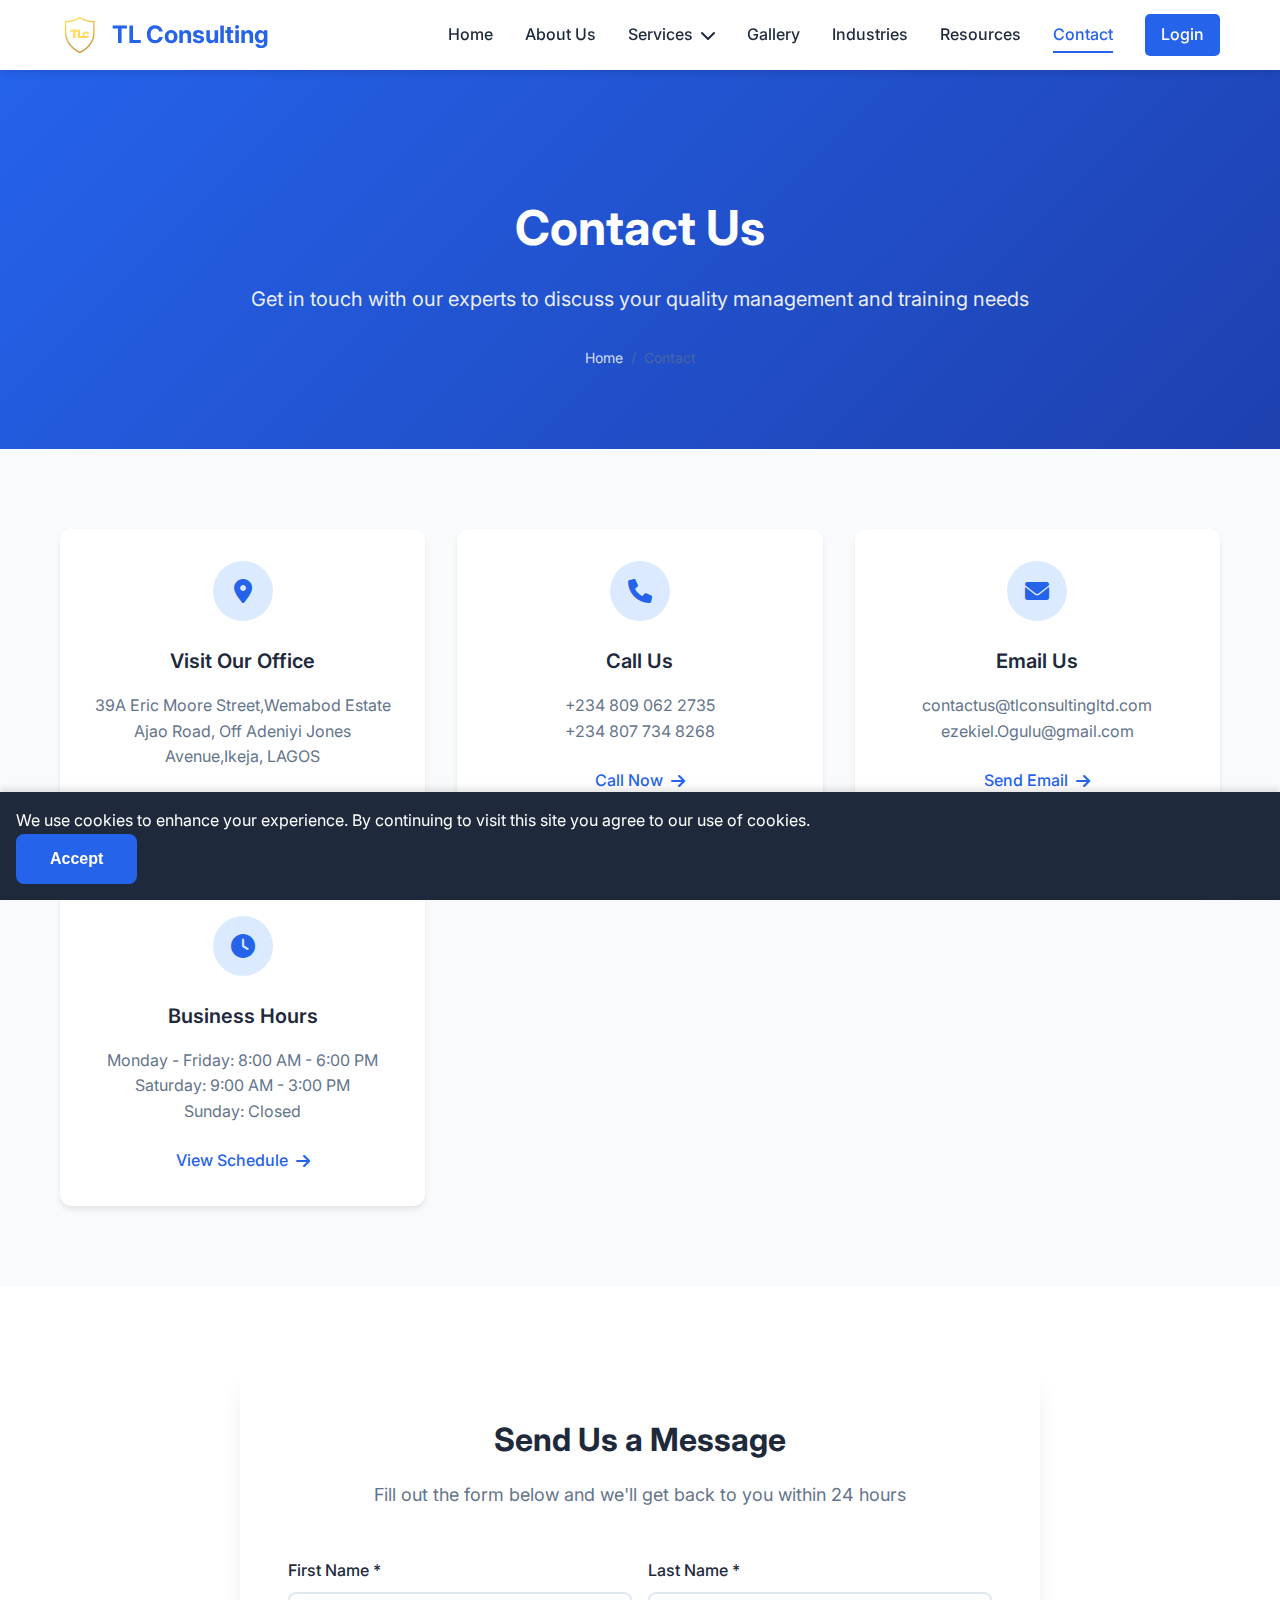
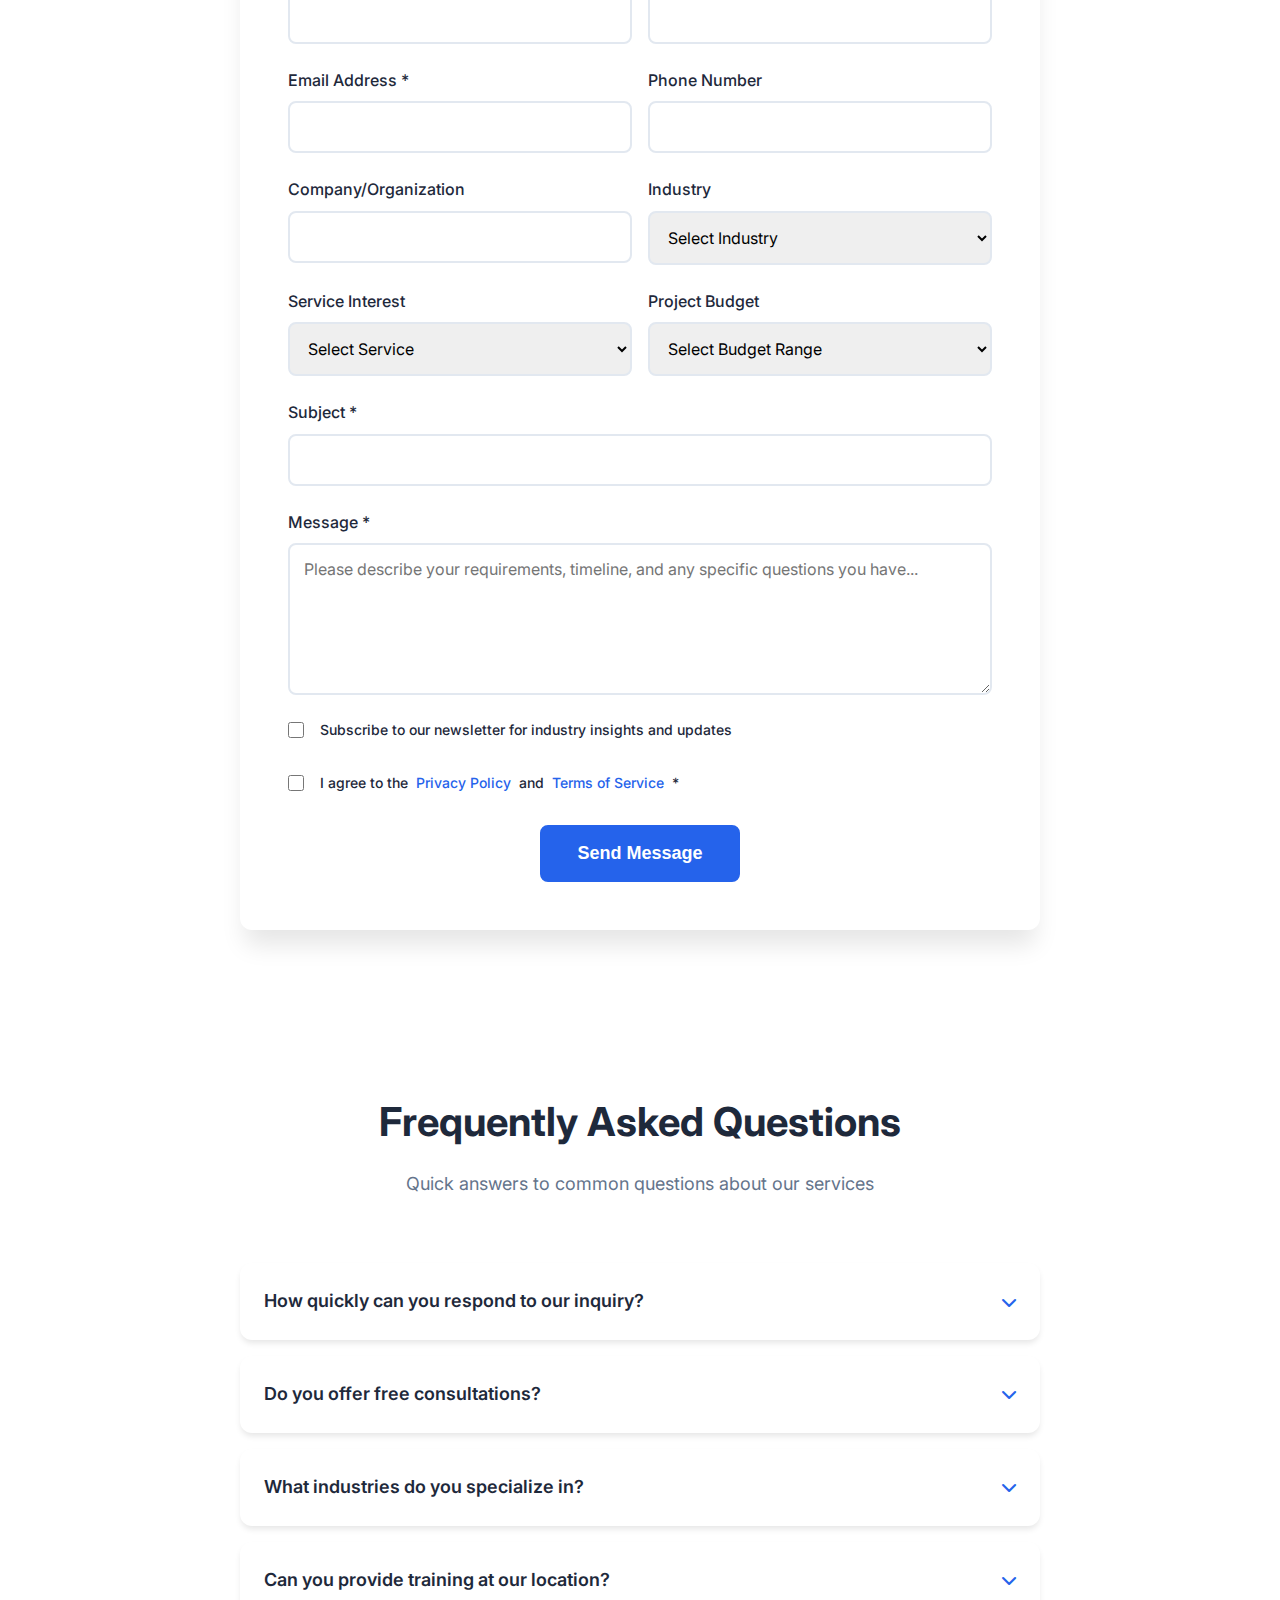
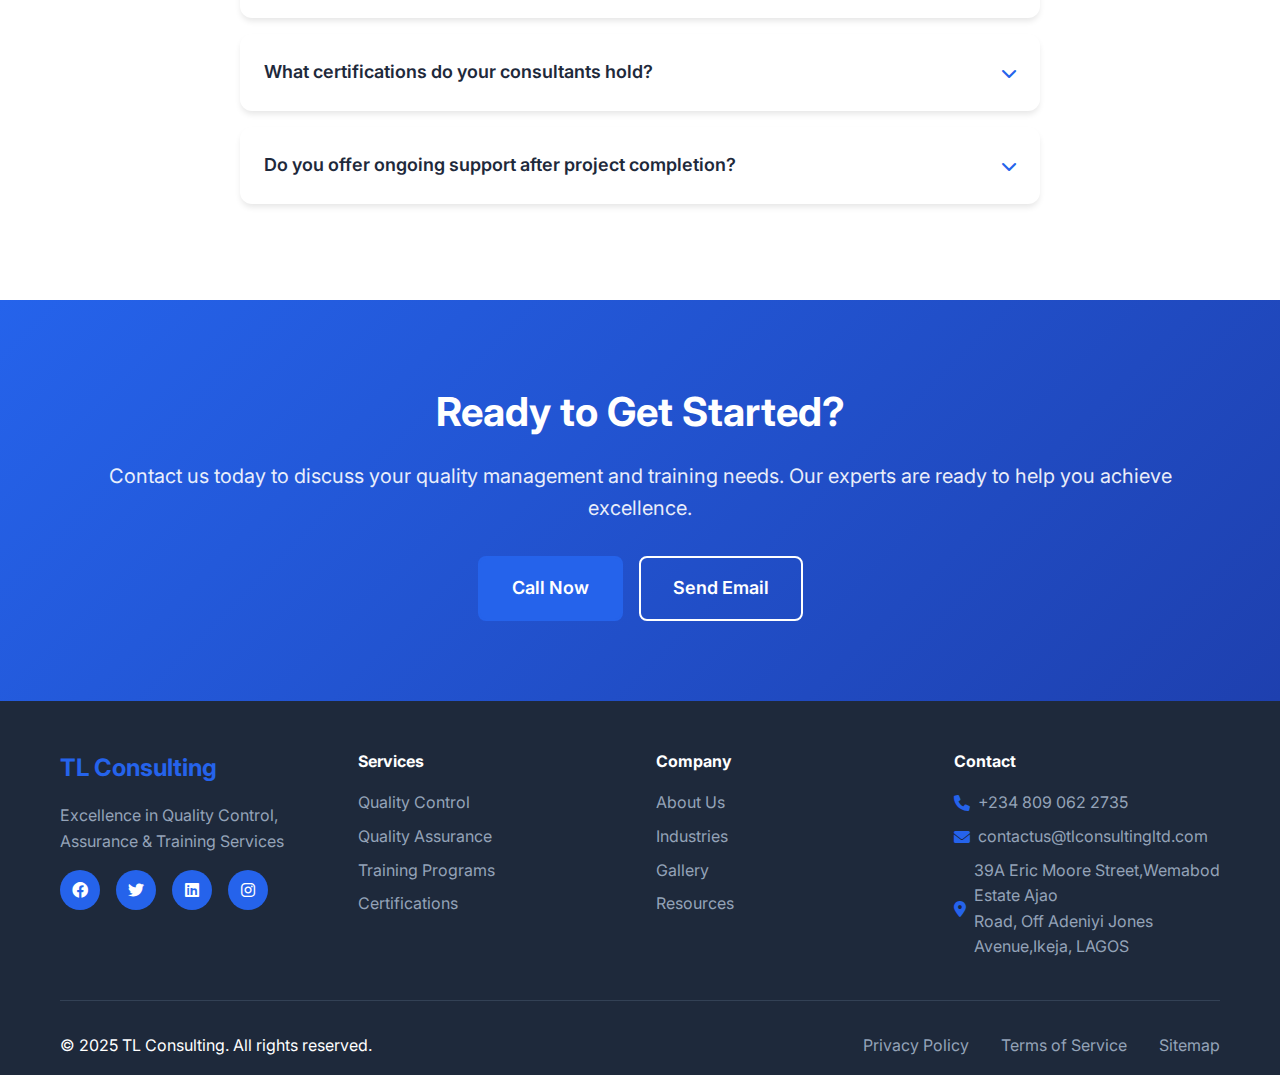
<file: contact.html>
<!DOCTYPE html>
<html lang="en">
<head>
    <meta charset="UTF-8">
    <meta name="viewport" content="width=device-width, initial-scale=1.0">
    <title>Contact Us - TL Consulting</title>
    <link rel="icon" type="image/svg+xml" href="images/TLC.png">
    <link rel="alternate icon" href="favicon.ico">
    <link rel="stylesheet" href="styles.css">
    <link href="https://cdnjs.cloudflare.com/ajax/libs/font-awesome/6.0.0/css/all.min.css" rel="stylesheet">
    <link href="https://fonts.googleapis.com/css2?family=Inter:wght@300;400;500;600;700&display=swap" rel="stylesheet">
</head>
<body>
    <!-- Navigation -->
    <nav class="navbar">
        <div class="nav-container">
            <div class="nav-logo">
                <img src="images/TLC.png" alt="TL Consulting" class="logo-img">
                <h2>TL Consulting</h2>
            </div>
            <ul class="nav-menu">
                <li class="nav-item">
                    <a href="index.html" class="nav-link">Home</a>
                </li>
                <li class="nav-item">
                    <a href="about.html" class="nav-link">About Us</a>
                </li>
                <li class="nav-item dropdown">
                    <a href="#" class="nav-link">Services <i class="fas fa-chevron-down"></i></a>
                    <ul class="dropdown-menu">
                        <li><a href="services-qa.html">Quality Control & Assurance</a></li>
                        <li><a href="services-training.html">Training & Education</a></li>
                    </ul>
                </li>
                <li class="nav-item">
                    <a href="gallery.html" class="nav-link">Gallery</a>
                </li>
                <li class="nav-item">
                    <a href="industries.html" class="nav-link">Industries</a>
                </li>
                <li class="nav-item">
                    <a href="resources.html" class="nav-link">Resources</a></li>
                <li class="nav-item">
                    <a href="contact.html" class="nav-link active">Contact</a>
                </li>
                <li class="nav-item">
                    <a href="login.php" class="nav-link login-btn">Login</a>
                </li>
            </ul>
            <div class="hamburger">
                <span class="bar"></span>
                <span class="bar"></span>
                <span class="bar"></span>
            </div>
        </div>
    </nav>

    <!-- Hero Section -->
    <section class="page-hero">
        <div class="container">
            <div class="page-hero-content">
                <h1>Contact Us</h1>
                <p>Get in touch with our experts to discuss your quality management and training needs</p>
                <nav class="breadcrumb">
                    <a href="index.html">Home</a>
                    <span>/</span>
                    <span>Contact</span>
                </nav>
            </div>
        </div>
    </section>

    <!-- Contact Information -->
    <section class="contact-info-section">
        <div class="container">
            <div class="contact-grid">
                <div class="contact-card">
                    <div class="contact-icon">
                        <i class="fas fa-map-marker-alt"></i>
                    </div>
                    <h3>Visit Our Office</h3>
                    <p>39A Eric Moore Street,Wemabod Estate <br> Ajao Road, Off Adeniyi Jones<br> Avenue,Ikeja, LAGOS</p>
                    <a href="#" class="contact-link">Get Directions <i class="fas fa-arrow-right"></i></a>
                </div>
                <div class="contact-card">
                    <div class="contact-icon">
                        <i class="fas fa-phone"></i>
                    </div>
                    <h3>Call Us</h3>
                    <p>+234 809 062 2735<br>+234 807 734 8268</p>
                    <a href="tel:+15551234567" class="contact-link">Call Now <i class="fas fa-arrow-right"></i></a>
                </div>
                <div class="contact-card">
                    <div class="contact-icon">
                        <i class="fas fa-envelope"></i>
                    </div>
                    <h3>Email Us</h3>
                    <p>contactus@tlconsultingltd.com<br>ezekiel.Ogulu@gmail.com</p>
                    <a href="mailto:contactus@tlconsultingltd.com" class="contact-link">Send Email <i class="fas fa-arrow-right"></i></a>
                </div>
                <div class="contact-card">
                    <div class="contact-icon">
                        <i class="fas fa-clock"></i>
                    </div>
                    <h3>Business Hours</h3>
                    <p>Monday - Friday: 8:00 AM - 6:00 PM<br>Saturday: 9:00 AM - 3:00 PM<br>Sunday: Closed</p>
                    <a href="#" class="contact-link">View Schedule <i class="fas fa-arrow-right"></i></a>
                </div>
            </div>
        </div>
    </section>

    <!-- Contact Form Section -->
    <section class="contact-form-section">
        <div class="container">
            <div class="form-container">
                <div class="form-header">
                    <h2>Send Us a Message</h2>
                    <p>Fill out the form below and we'll get back to you within 24 hours</p>
                </div>
                <form class="contact-form" id="contactForm">
                    <div class="form-row">
                        <div class="form-group">
                            <label for="firstName">First Name *</label>
                            <input type="text" id="firstName" name="firstName" required>
                        </div>
                        <div class="form-group">
                            <label for="lastName">Last Name *</label>
                            <input type="text" id="lastName" name="lastName" required>
                        </div>
                    </div>
                    <div class="form-row">
                        <div class="form-group">
                            <label for="email">Email Address *</label>
                            <input type="email" id="email" name="email" required>
                        </div>
                        <div class="form-group">
                            <label for="phone">Phone Number</label>
                            <input type="tel" id="phone" name="phone">
                        </div>
                    </div>
                    <div class="form-row">
                        <div class="form-group">
                            <label for="company">Company/Organization</label>
                            <input type="text" id="company" name="company">
                        </div>
                        <div class="form-group">
                            <label for="industry">Industry</label>
                            <select id="industry" name="industry">
                                <option value="">Select Industry</option>
                                <option value="manufacturing">Manufacturing</option>
                                <option value="healthcare">Healthcare</option>
                                <option value="food-beverage">Food & Beverage</option>
                                <option value="automotive">Automotive</option>
                                <option value="aerospace">Aerospace</option>
                                <option value="pharmaceuticals">Pharmaceuticals</option>
                                <option value="other">Other</option>
                            </select>
                        </div>
                    </div>
                    <div class="form-row">
                        <div class="form-group">
                            <label for="serviceType">Service Interest</label>
                            <select id="serviceType" name="serviceType">
                                <option value="">Select Service</option>
                                <option value="quality-audits">Quality Audits & Inspections</option>
                                <option value="quality-systems">Quality Management Systems</option>
                                <option value="certification">Certification Support</option>
                                <option value="process-improvement">Process Improvement</option>
                                <option value="risk-management">Risk Management</option>
                                <option value="training">Training & Education</option>
                                <option value="consulting">General Consulting</option>
                                <option value="other">Other</option>
                            </select>
                        </div>
                        <div class="form-group">
                            <label for="budget">Project Budget</label>
                            <select id="budget" name="budget">
                                <option value="">Select Budget Range</option>
                                <option value="under-10k">Under $10,000</option>
                                <option value="10k-25k">$10,000 - $25,000</option>
                                <option value="25k-50k">$25,000 - $50,000</option>
                                <option value="50k-100k">$50,000 - $100,000</option>
                                <option value="over-100k">Over $100,000</option>
                            </select>
                        </div>
                    </div>
                    <div class="form-group">
                        <label for="subject">Subject *</label>
                        <input type="text" id="subject" name="subject" required>
                    </div>
                    <div class="form-group">
                        <label for="message">Message *</label>
                        <textarea id="message" name="message" rows="6" required placeholder="Please describe your requirements, timeline, and any specific questions you have..."></textarea>
                    </div>
                    <div class="form-group checkbox-group">
                        <label class="checkbox-label">
                            <input type="checkbox" id="newsletter" name="newsletter">
                            <span class="checkmark"></span>
                            Subscribe to our newsletter for industry insights and updates
                        </label>
                    </div>
                    <div class="form-group checkbox-group">
                        <label class="checkbox-label">
                            <input type="checkbox" id="privacy" name="privacy" required>
                            <span class="checkmark"></span>
                            I agree to the <a href="#" target="_blank">Privacy Policy</a> and <a href="#" target="_blank">Terms of Service</a> *
                        </label>
                    </div>
                    <button type="submit" class="btn btn-primary btn-large">Send Message</button>
                </form>
            </div>
        </div>
    </section>

    <!-- Office Locations -->
    <!-- <section class="office-locations">
        <div class="container">
            <div class="section-header">
                <h2>Our Office Locations</h2>
                <p>Visit us at one of our conveniently located offices</p>
            </div>
            <div class="locations-grid">
                <div class="location-card">
                    <div class="location-image">
                        <img src="https://via.placeholder.com/400x250/2563eb/ffffff?text=Headquarters" alt="Headquarters Office">
                    </div>
                    <div class="location-info">
                        <h3>Headquarters</h3>
                        <div class="location-details">
                            <p><i class="fas fa-map-marker-alt"></i> 39A Eric Moore Street,Wemabod Estate <br> Ajao Road, Off Adeniyi Jones<br> Avenue,Ikeja, LAGOS</p>
                            <p><i class="fas fa-phone"></i> +234 809 062 2735</p>
                            <p><i class="fas fa-envelope"></i> contactus@tlconsultingltd.com</p>
                        </div>
                        <div class="location-hours">
                            <h4>Business Hours</h4>
                            <p>Monday - Friday: 8:00 AM - 6:00 PM<br>Saturday: 9:00 AM - 3:00 PM</p>
                        </div>
                    </div>
                </div>
                <div class="location-card">
                    <div class="location-image">
                        <img src="https://via.placeholder.com/400x250/2563eb/ffffff?text=Branch+Office" alt="Branch Office">
                    </div>
                    <div class="location-info">
                        <h3>Branch Office</h3>
                        <div class="location-details">
                            <p><i class="fas fa-map-marker-alt"></i> 456 Corporate Plaza, Floor 3<br>Metro City, State 67890</p>
                            <p><i class="fas fa-phone"></i> +1 (555) 987-6543</p>
                            <p><i class="fas fa-envelope"></i> branch@tlc-consult.com</p>
                        </div>
                        <div class="location-hours">
                            <h4>Business Hours</h4>
                            <p>Monday - Friday: 9:00 AM - 5:00 PM<br>Saturday: By Appointment</p>
                        </div>
                    </div>
                </div>
            </div>
        </div>
    </section> -->

    <!-- FAQ Section -->
    <section class="faq-section">
        <div class="container">
            <div class="section-header">
                <h2>Frequently Asked Questions</h2>
                <p>Quick answers to common questions about our services</p>
            </div>
            <div class="faq-grid">
                <div class="faq-item">
                    <div class="faq-question">
                        <h3>How quickly can you respond to our inquiry?</h3>
                        <i class="fas fa-chevron-down"></i>
                    </div>
                    <div class="faq-answer">
                        <p>We typically respond to all inquiries within 24 hours during business days. For urgent matters, please call our office directly.</p>
                    </div>
                </div>
                <div class="faq-item">
                    <div class="faq-question">
                        <h3>Do you offer free consultations?</h3>
                        <i class="fas fa-chevron-down"></i>
                    </div>
                    <div class="faq-answer">
                        <p>Yes, we offer free initial consultations to discuss your needs and provide preliminary recommendations. Contact us to schedule your consultation.</p>
                    </div>
                </div>
                <div class="faq-item">
                    <div class="faq-question">
                        <h3>What industries do you specialize in?</h3>
                        <i class="fas fa-chevron-down"></i>
                    </div>
                    <div class="faq-answer">
                        <p>We serve a wide range of industries including manufacturing, healthcare, food & beverage, automotive, aerospace, and pharmaceuticals.</p>
                    </div>
                </div>
                <div class="faq-item">
                    <div class="faq-question">
                        <h3>Can you provide training at our location?</h3>
                        <i class="fas fa-chevron-down"></i>
                    </div>
                    <div class="faq-answer">
                        <p>Absolutely! We offer on-site training programs customized to your organization's specific needs and requirements.</p>
                    </div>
                </div>
                <div class="faq-item">
                    <div class="faq-question">
                        <h3>What certifications do your consultants hold?</h3>
                        <i class="fas fa-chevron-down"></i>
                    </div>
                    <div class="faq-answer">
                        <p>Our consultants hold various certifications including ISO Lead Auditor, Six Sigma Black Belt, and industry-specific qualifications.</p>
                    </div>
                </div>
                <div class="faq-item">
                    <div class="faq-question">
                        <h3>Do you offer ongoing support after project completion?</h3>
                        <i class="fas fa-chevron-down"></i>
                    </div>
                    <div class="faq-answer">
                        <p>Yes, we provide ongoing support and maintenance services to ensure the continued success of implemented solutions.</p>
                    </div>
                </div>
            </div>
        </div>
    </section>

    <!-- CTA Section -->
    <section class="cta-section">
        <div class="container">
            <div class="cta-content">
                <h2>Ready to Get Started?</h2>
                <p>Contact us today to discuss your quality management and training needs. Our experts are ready to help you achieve excellence.</p>
                <div class="cta-buttons">
                    <a href="tel:+15551234567" class="btn btn-primary">Call Now</a>
                    <a href="mailto:contactus@tlconsultingltd.com" class="btn btn-outline">Send Email</a>
                </div>
            </div>
        </div>
    </section>

    <!-- Footer -->
    <footer class="footer">
        <div class="container">
            <div class="footer-content">
                <div class="footer-section">
                    <h3>TL Consulting</h3>
                    <p>Excellence in Quality Control, Assurance & Training Services</p>
                    <div class="social-links">
                        <a href="#"><i class="fab fa-facebook"></i></a>
                        <a href="#"><i class="fab fa-twitter"></i></a>
                        <a href="#"><i class="fab fa-linkedin"></i></a>
                        <a href="#"><i class="fab fa-instagram"></i></a>
                    </div>
                </div>
                <div class="footer-section">
                    <h4>Services</h4>
                    <ul>
                        <li><a href="services-qa.html">Quality Control</a></li>
                        <li><a href="services-qa.html">Quality Assurance</a></li>
                        <li><a href="services-training.html">Training Programs</a></li>
                        <li><a href="services-training.html">Certifications</a></li>
                    </ul>
                </div>
                <div class="footer-section">
                    <h4>Company</h4>
                    <ul>
                        <li><a href="about.html">About Us</a></li>
                        <li><a href="industries.html">Industries</a></li>
                        <li><a href="gallery.html">Gallery</a></li>
                        <li><a href="resources.html">Resources</a></li>
                    </ul>
                </div>
                <div class="footer-section">
                    <h4>Contact</h4>
                    <div class="contact-info">
                        <p><i class="fas fa-phone"></i> +234 809 062 2735</p>
                        <p><i class="fas fa-envelope"></i> contactus@tlconsultingltd.com</p>
                        <p><i class="fas fa-map-marker-alt"></i>39A Eric Moore Street,Wemabod Estate Ajao<br>Road, Off Adeniyi Jones<br> Avenue,Ikeja, LAGOS</p>
                    </div>
                </div>
            </div>
            <div class="footer-bottom">
                <div class="footer-bottom-content">
                    <p>&copy; 2025 TL Consulting. All rights reserved.</p>
                    <div class="footer-links">
                        <a href="#">Privacy Policy</a>
                        <a href="#">Terms of Service</a>
                        <a href="#">Sitemap</a>
                    </div>
                </div>
            </div>
        </div>
    </footer>

    <!-- WhatsApp Chat Button -->
    <div class="whatsapp-chat">
        <a href="https://wa.me/1234567890" target="_blank" class="whatsapp-btn">
            <i class="fab fa-whatsapp"></i>
        </a>
    </div>

    <script src="script.js"></script>
</body>
</html>
</file>
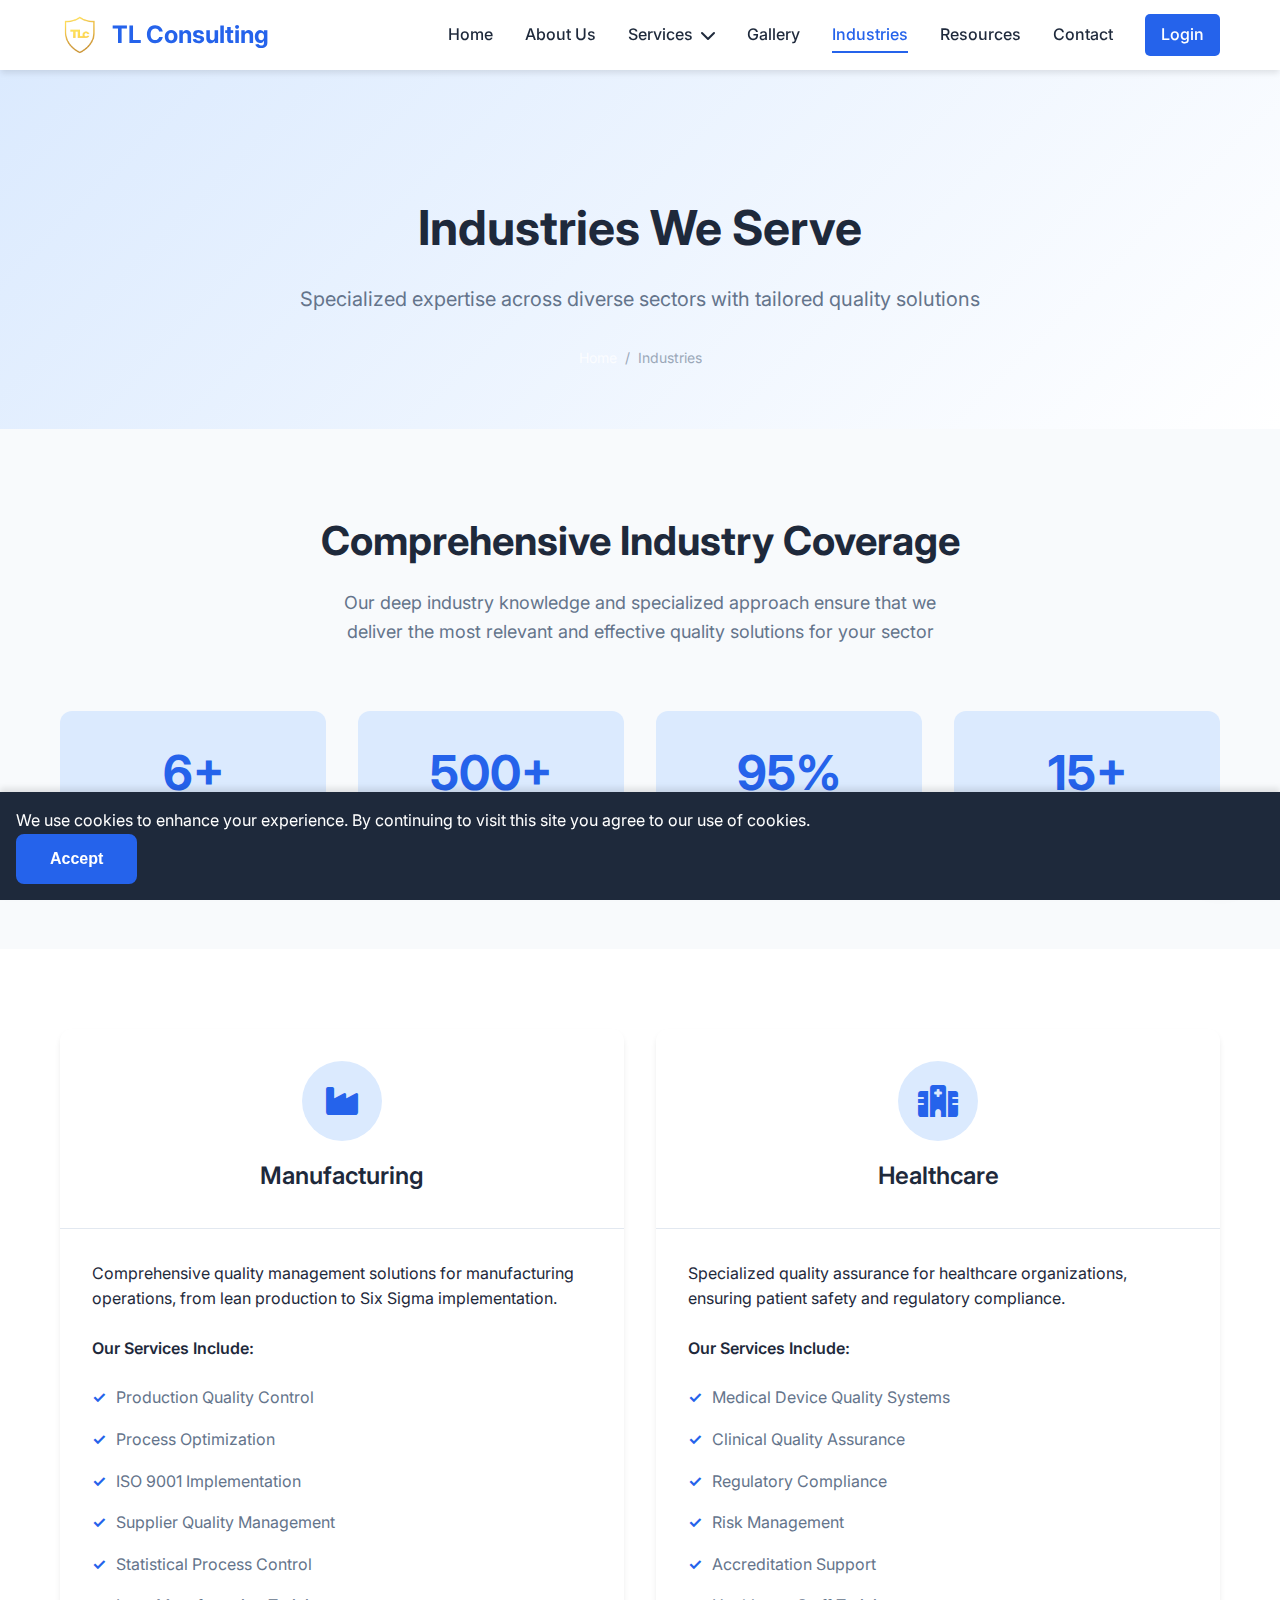
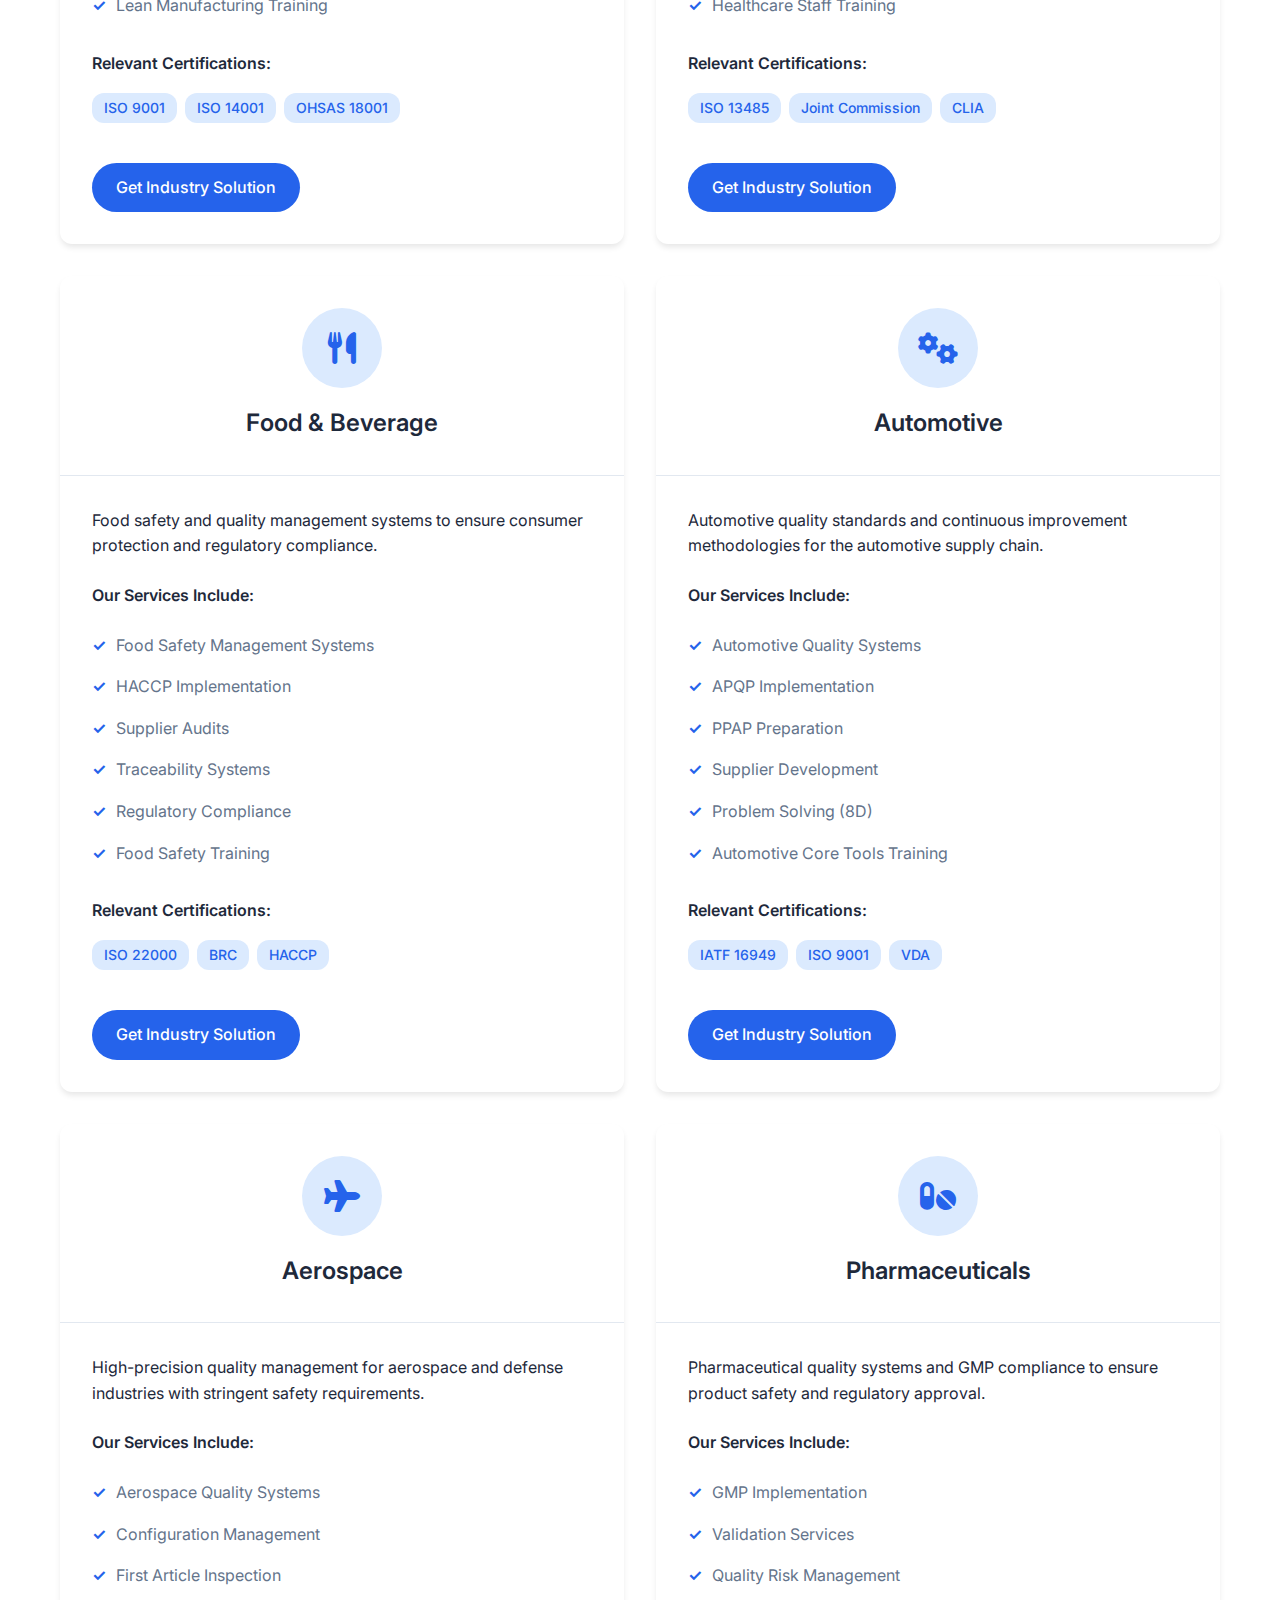
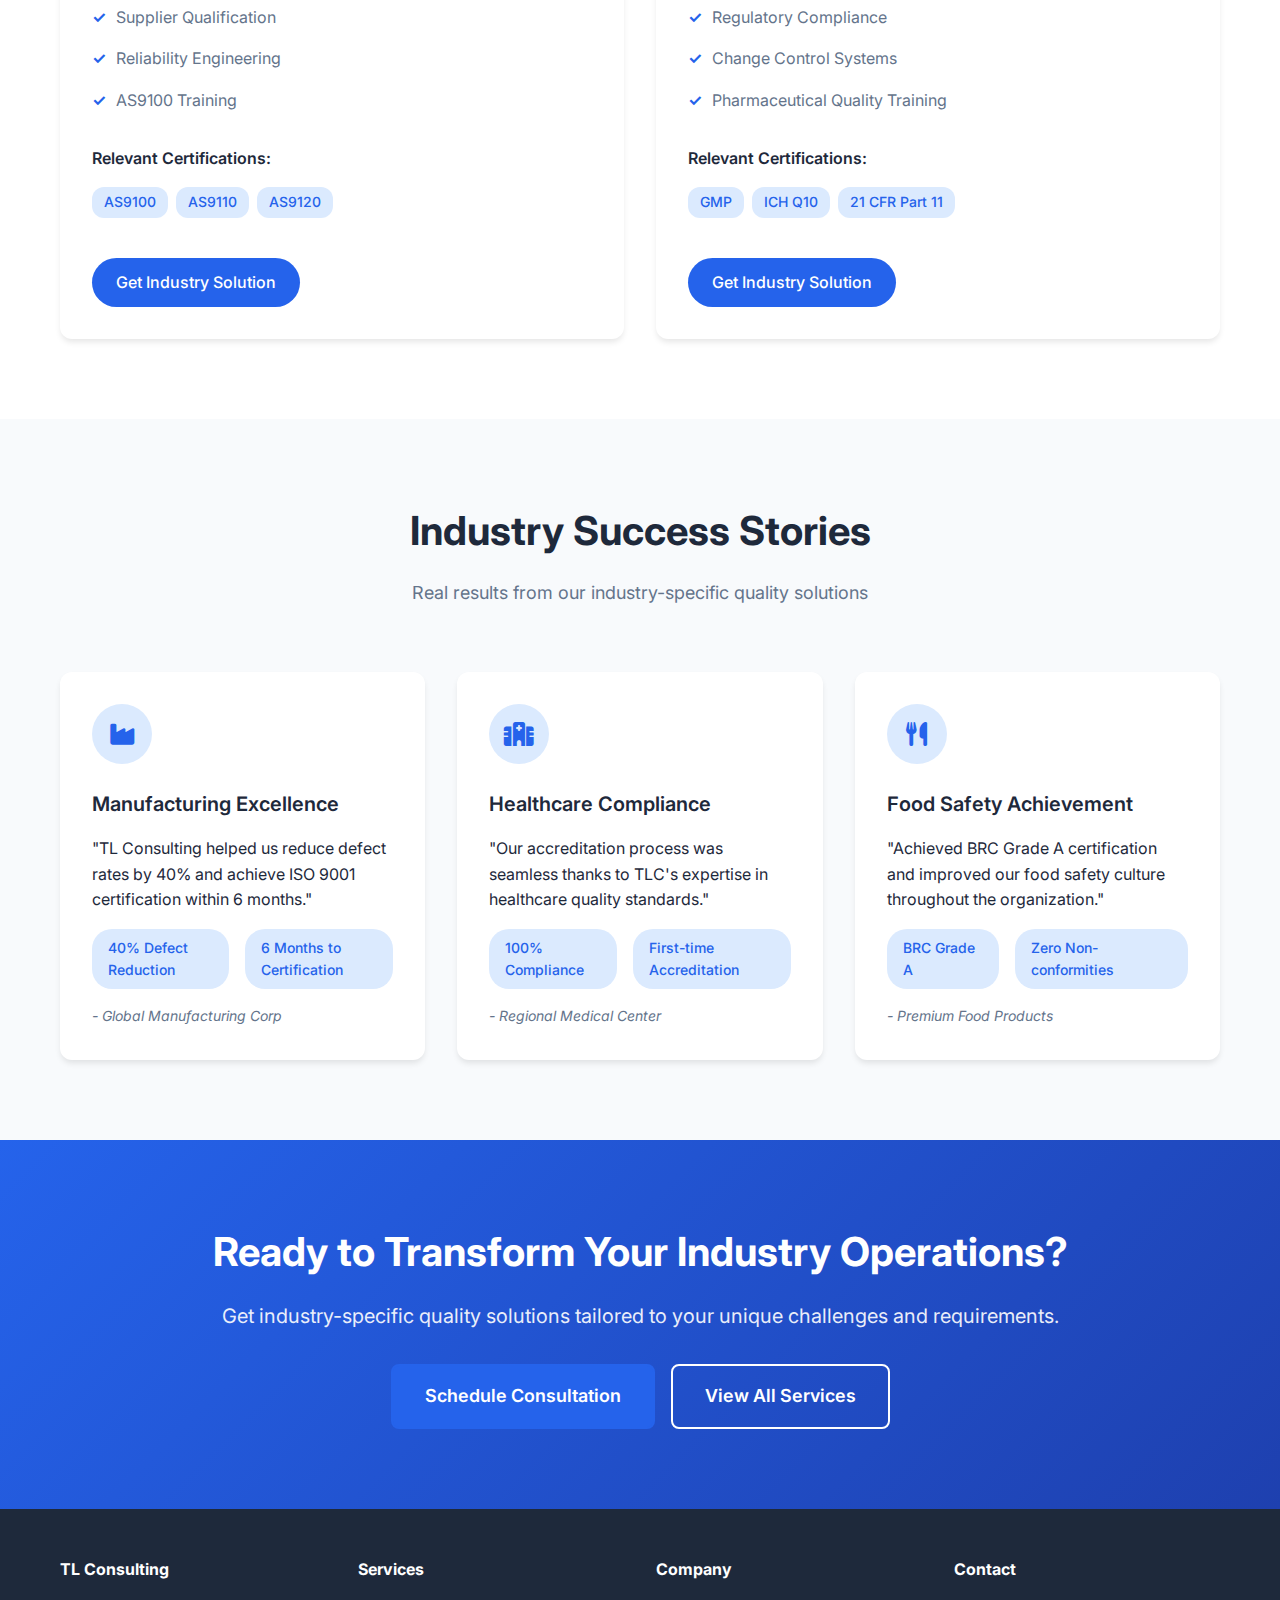
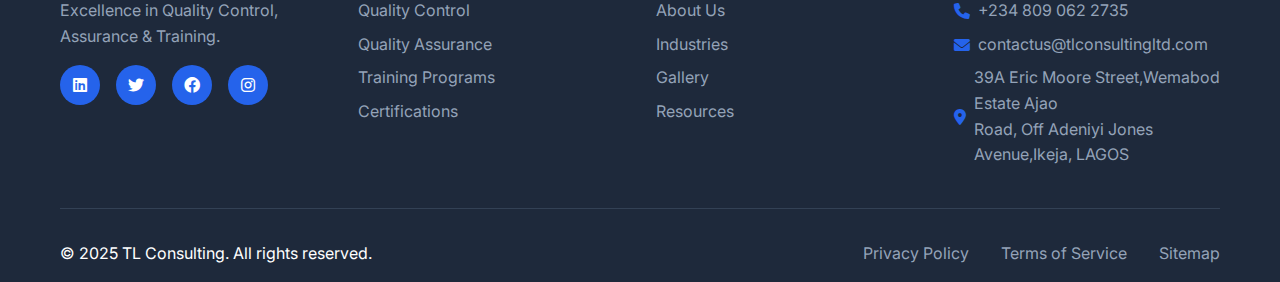
<file: industries.html>
<!DOCTYPE html>
<html lang="en">
<head>
    <meta charset="UTF-8">
    <meta name="viewport" content="width=device-width, initial-scale=1.0">
    <title>Industries We Serve - TL Consulting</title>
    <link rel="icon" type="image/svg+xml" href="images/TLC.png">
    <link rel="alternate icon" href="favicon.ico">
    <link rel="stylesheet" href="styles.css">
    <link href="https://cdnjs.cloudflare.com/ajax/libs/font-awesome/6.0.0/css/all.min.css" rel="stylesheet">
    <link href="https://fonts.googleapis.com/css2?family=Inter:wght@300;400;500;600;700&display=swap" rel="stylesheet">
</head>
<body>
    <!-- Navigation -->
    <nav class="navbar">
        <div class="nav-container">
            <div class="nav-logo">
                <img src="images/TLC.png" alt="TL Consulting" class="logo-img">
                <h2>TL Consulting</h2>
            </div>
            <ul class="nav-menu">
                <li class="nav-item">
                    <a href="index.html" class="nav-link">Home</a>
                </li>
                <li class="nav-item">
                    <a href="about.html" class="nav-link">About Us</a>
                </li>
                <li class="nav-item dropdown">
                    <a href="#" class="nav-link">Services <i class="fas fa-chevron-down"></i></a>
                    <ul class="dropdown-menu">
                        <li><a href="services-qa.html">Quality Control & Assurance</a></li>
                        <li><a href="services-training.html">Training & Education</a></li>
                    </ul>
                </li>
                <li class="nav-item">
                    <a href="gallery.html" class="nav-link">Gallery</a>
                </li>
                <li class="nav-item">
                    <a href="industries.html" class="nav-link active">Industries</a>
                </li>
                <li class="nav-item">
                    <a href="resources.html" class="nav-link">Resources</a>
                </li>
                <li class="nav-item">
                    <a href="contact.html" class="nav-link">Contact</a>
                </li>
                <li class="nav-item">
                    <a href="login.php" class="nav-link login-btn">Login</a>
                </li>
            </ul>
            <div class="hamburger">
                <span class="bar"></span>
                <span class="bar"></span>
                <span class="bar"></span>
            </div>
        </div>
    </nav>

    <!-- Page Header -->
    <section class="page-header">
        <div class="container">
            <div class="header-content">
                <h1>Industries We Serve</h1>
                <p>Specialized expertise across diverse sectors with tailored quality solutions</p>
                <nav class="breadcrumb">
                    <a href="index.html">Home</a>
                    <span>/</span>
                    <span>Industries</span>
                </nav>
            </div>
        </div>
    </section>

    <!-- Industries Overview -->
    <section class="industries-overview">
        <div class="container">
            <div class="section-header">
                <h2>Comprehensive Industry Coverage</h2>
                <p>Our deep industry knowledge and specialized approach ensure that we deliver the most relevant and effective quality solutions for your sector</p>
            </div>
            <div class="overview-stats">
                <div class="stat-item">
                    <h3>6+</h3>
                    <p>Industries Served</p>
                </div>
                <div class="stat-item">
                    <h3>500+</h3>
                    <p>Clients Supported</p>
                </div>
                <div class="stat-item">
                    <h3>95%</h3>
                    <p>Success Rate</p>
                </div>
                <div class="stat-item">
                    <h3>15+</h3>
                    <p>Years Experience</p>
                </div>
            </div>
        </div>
    </section>

    <!-- Industries Grid -->
    <section class="industries-section">
        <div class="container">
            <div class="industries-grid">
                <!-- Manufacturing -->
                <div class="industry-card">
                    <div class="industry-header">
                        <div class="industry-icon">
                            <i class="fas fa-industry"></i>
                        </div>
                        <h3>Manufacturing</h3>
                    </div>
                    <div class="industry-content">
                        <p>Comprehensive quality management solutions for manufacturing operations, from lean production to Six Sigma implementation.</p>
                        <div class="industry-features">
                            <h4>Our Services Include:</h4>
                            <ul>
                                <li>Production Quality Control</li>
                                <li>Process Optimization</li>
                                <li>ISO 9001 Implementation</li>
                                <li>Supplier Quality Management</li>
                                <li>Statistical Process Control</li>
                                <li>Lean Manufacturing Training</li>
                            </ul>
                        </div>
                        <div class="industry-certifications">
                            <h4>Relevant Certifications:</h4>
                            <div class="cert-badges">
                                <span class="cert-badge">ISO 9001</span>
                                <span class="cert-badge">ISO 14001</span>
                                <span class="cert-badge">OHSAS 18001</span>
                            </div>
                        </div>
                        <a href="contact.html" class="industry-btn">Get Industry Solution</a>
                    </div>
                </div>

                <!-- Healthcare -->
                <div class="industry-card">
                    <div class="industry-header">
                        <div class="industry-icon">
                            <i class="fas fa-hospital"></i>
                        </div>
                        <h3>Healthcare</h3>
                    </div>
                    <div class="industry-content">
                        <p>Specialized quality assurance for healthcare organizations, ensuring patient safety and regulatory compliance.</p>
                        <div class="industry-features">
                            <h4>Our Services Include:</h4>
                            <ul>
                                <li>Medical Device Quality Systems</li>
                                <li>Clinical Quality Assurance</li>
                                <li>Regulatory Compliance</li>
                                <li>Risk Management</li>
                                <li>Accreditation Support</li>
                                <li>Healthcare Staff Training</li>
                            </ul>
                        </div>
                        <div class="industry-certifications">
                            <h4>Relevant Certifications:</h4>
                            <div class="cert-badges">
                                <span class="cert-badge">ISO 13485</span>
                                <span class="cert-badge">Joint Commission</span>
                                <span class="cert-badge">CLIA</span>
                            </div>
                        </div>
                        <a href="contact.html" class="industry-btn">Get Industry Solution</a>
                    </div>
                </div>

                <!-- Food & Beverage -->
                <div class="industry-card">
                    <div class="industry-header">
                        <div class="industry-icon">
                            <i class="fas fa-utensils"></i>
                        </div>
                        <h3>Food & Beverage</h3>
                    </div>
                    <div class="industry-content">
                        <p>Food safety and quality management systems to ensure consumer protection and regulatory compliance.</p>
                        <div class="industry-features">
                            <h4>Our Services Include:</h4>
                            <ul>
                                <li>Food Safety Management Systems</li>
                                <li>HACCP Implementation</li>
                                <li>Supplier Audits</li>
                                <li>Traceability Systems</li>
                                <li>Regulatory Compliance</li>
                                <li>Food Safety Training</li>
                            </ul>
                        </div>
                        <div class="industry-certifications">
                            <h4>Relevant Certifications:</h4>
                            <div class="cert-badges">
                                <span class="cert-badge">ISO 22000</span>
                                <span class="cert-badge">BRC</span>
                                <span class="cert-badge">HACCP</span>
                            </div>
                        </div>
                        <a href="contact.html" class="industry-btn">Get Industry Solution</a>
                    </div>
                </div>

                <!-- Automotive -->
                <div class="industry-card">
                    <div class="industry-header">
                        <div class="industry-icon">
                            <i class="fas fa-cogs"></i>
                        </div>
                        <h3>Automotive</h3>
                    </div>
                    <div class="industry-content">
                        <p>Automotive quality standards and continuous improvement methodologies for the automotive supply chain.</p>
                        <div class="industry-features">
                            <h4>Our Services Include:</h4>
                            <ul>
                                <li>Automotive Quality Systems</li>
                                <li>APQP Implementation</li>
                                <li>PPAP Preparation</li>
                                <li>Supplier Development</li>
                                <li>Problem Solving (8D)</li>
                                <li>Automotive Core Tools Training</li>
                            </ul>
                        </div>
                        <div class="industry-certifications">
                            <h4>Relevant Certifications:</h4>
                            <div class="cert-badges">
                                <span class="cert-badge">IATF 16949</span>
                                <span class="cert-badge">ISO 9001</span>
                                <span class="cert-badge">VDA</span>
                            </div>
                        </div>
                        <a href="contact.html" class="industry-btn">Get Industry Solution</a>
                    </div>
                </div>

                <!-- Aerospace -->
                <div class="industry-card">
                    <div class="industry-header">
                        <div class="industry-icon">
                            <i class="fas fa-plane"></i>
                        </div>
                        <h3>Aerospace</h3>
                    </div>
                    <div class="industry-content">
                        <p>High-precision quality management for aerospace and defense industries with stringent safety requirements.</p>
                        <div class="industry-features">
                            <h4>Our Services Include:</h4>
                            <ul>
                                <li>Aerospace Quality Systems</li>
                                <li>Configuration Management</li>
                                <li>First Article Inspection</li>
                                <li>Supplier Qualification</li>
                                <li>Reliability Engineering</li>
                                <li>AS9100 Training</li>
                            </ul>
                        </div>
                        <div class="industry-certifications">
                            <h4>Relevant Certifications:</h4>
                            <div class="cert-badges">
                                <span class="cert-badge">AS9100</span>
                                <span class="cert-badge">AS9110</span>
                                <span class="cert-badge">AS9120</span>
                            </div>
                        </div>
                        <a href="contact.html" class="industry-btn">Get Industry Solution</a>
                    </div>
                </div>

                <!-- Pharmaceuticals -->
                <div class="industry-card">
                    <div class="industry-header">
                        <div class="industry-icon">
                            <i class="fas fa-pills"></i>
                        </div>
                        <h3>Pharmaceuticals</h3>
                    </div>
                    <div class="industry-content">
                        <p>Pharmaceutical quality systems and GMP compliance to ensure product safety and regulatory approval.</p>
                        <div class="industry-features">
                            <h4>Our Services Include:</h4>
                            <ul>
                                <li>GMP Implementation</li>
                                <li>Validation Services</li>
                                <li>Quality Risk Management</li>
                                <li>Regulatory Compliance</li>
                                <li>Change Control Systems</li>
                                <li>Pharmaceutical Quality Training</li>
                            </ul>
                        </div>
                        <div class="industry-certifications">
                            <h4>Relevant Certifications:</h4>
                            <div class="cert-badges">
                                <span class="cert-badge">GMP</span>
                                <span class="cert-badge">ICH Q10</span>
                                <span class="cert-badge">21 CFR Part 11</span>
                            </div>
                        </div>
                        <a href="contact.html" class="industry-btn">Get Industry Solution</a>
                    </div>
                </div>
            </div>
        </div>
    </section>

    <!-- Industry Success Stories -->
    <section class="industry-success">
        <div class="container">
            <div class="section-header">
                <h2>Industry Success Stories</h2>
                <p>Real results from our industry-specific quality solutions</p>
            </div>
            <div class="success-grid">
                <div class="success-card">
                    <div class="success-icon">
                        <i class="fas fa-industry"></i>
                    </div>
                    <div class="success-content">
                        <h3>Manufacturing Excellence</h3>
                        <p>"TL Consulting helped us reduce defect rates by 40% and achieve ISO 9001 certification within 6 months."</p>
                        <div class="success-metrics">
                            <span class="metric">40% Defect Reduction</span>
                            <span class="metric">6 Months to Certification</span>
                        </div>
                        <span class="success-company">- Global Manufacturing Corp</span>
                    </div>
                </div>
                <div class="success-card">
                    <div class="success-icon">
                        <i class="fas fa-hospital"></i>
                    </div>
                    <div class="success-content">
                        <h3>Healthcare Compliance</h3>
                        <p>"Our accreditation process was seamless thanks to TLC's expertise in healthcare quality standards."</p>
                        <div class="success-metrics">
                            <span class="metric">100% Compliance</span>
                            <span class="metric">First-time Accreditation</span>
                        </div>
                        <span class="success-company">- Regional Medical Center</span>
                    </div>
                </div>
                <div class="success-card">
                    <div class="success-icon">
                        <i class="fas fa-utensils"></i>
                    </div>
                    <div class="success-content">
                        <h3>Food Safety Achievement</h3>
                        <p>"Achieved BRC Grade A certification and improved our food safety culture throughout the organization."</p>
                        <div class="success-metrics">
                            <span class="metric">BRC Grade A</span>
                            <span class="metric">Zero Non-conformities</span>
                        </div>
                        <span class="success-company">- Premium Food Products</span>
                    </div>
                </div>
            </div>
        </div>
    </section>

    <!-- Call to Action -->
    <section class="industry-cta">
        <div class="container">
            <div class="cta-content">
                <h2>Ready to Transform Your Industry Operations?</h2>
                <p>Get industry-specific quality solutions tailored to your unique challenges and requirements.</p>
                <div class="cta-buttons">
                    <a href="contact.html" class="btn btn-primary">Schedule Consultation</a>
                    <a href="services-qa.html" class="btn btn-secondary">View All Services</a>
                </div>
            </div>
        </div>
    </section>

    <!-- Footer -->
    <footer class="footer">
        <div class="container">
            <div class="footer-content">
                <div class="footer-section">
                    <h4>TL Consulting</h4>
                    <p>Excellence in Quality Control, Assurance & Training.</p>
                    <div class="social-links">
                        <a href="#"><i class="fab fa-linkedin"></i></a>
                        <a href="#"><i class="fab fa-twitter"></i></a>
                        <a href="#"><i class="fab fa-facebook"></i></a>
                        <a href="#"><i class="fab fa-instagram"></i></a>
                    </div>
                </div>
                <div class="footer-section">
                    <h4>Services</h4>
                    <ul>
                        <li><a href="services-qa.html">Quality Control</a></li>
                        <li><a href="services-qa.html">Quality Assurance</a></li>
                        <li><a href="services-training.html">Training Programs</a></li>
                        <li><a href="services-training.html">Certifications</a></li>
                    </ul>
                </div>
                <div class="footer-section">
                    <h4>Company</h4>
                    <ul>
                        <li><a href="about.html">About Us</a></li>
                        <li><a href="industries.html">Industries</a></li>
                        <li><a href="gallery.html">Gallery</a></li>
                        <li><a href="resources.html">Resources</a></li>
                    </ul>
                </div>
                <div class="footer-section">
                    <h4>Contact</h4>
                    <div class="contact-info">
                        <p><i class="fas fa-phone"></i> +234 809 062 2735</p>
                        <p><i class="fas fa-envelope"></i> contactus@tlconsultingltd.com</p>
                        <p><i class="fas fa-map-marker-alt"></i>39A Eric Moore Street,Wemabod Estate Ajao<br>Road, Off Adeniyi Jones<br> Avenue,Ikeja, LAGOS</p>
                    </div>
                </div>
            </div>
            <div class="footer-bottom">
                <div class="footer-bottom-content">
                    <p>&copy; 2025 TL Consulting. All rights reserved.</p>
                    <div class="footer-links">
                        <a href="#">Privacy Policy</a>
                        <a href="#">Terms of Service</a>
                        <a href="#">Sitemap</a>
                    </div>
                </div>
            </div>
        </div>
    </footer>

    <!-- WhatsApp Chat Button -->
    <div class="whatsapp-chat">
        <a href="https://wa.me/1234567890" target="_blank" class="whatsapp-btn">
            <i class="fab fa-whatsapp"></i>
        </a>
    </div>

    <script src="script.js"></script>
</body>
</html>
</file>
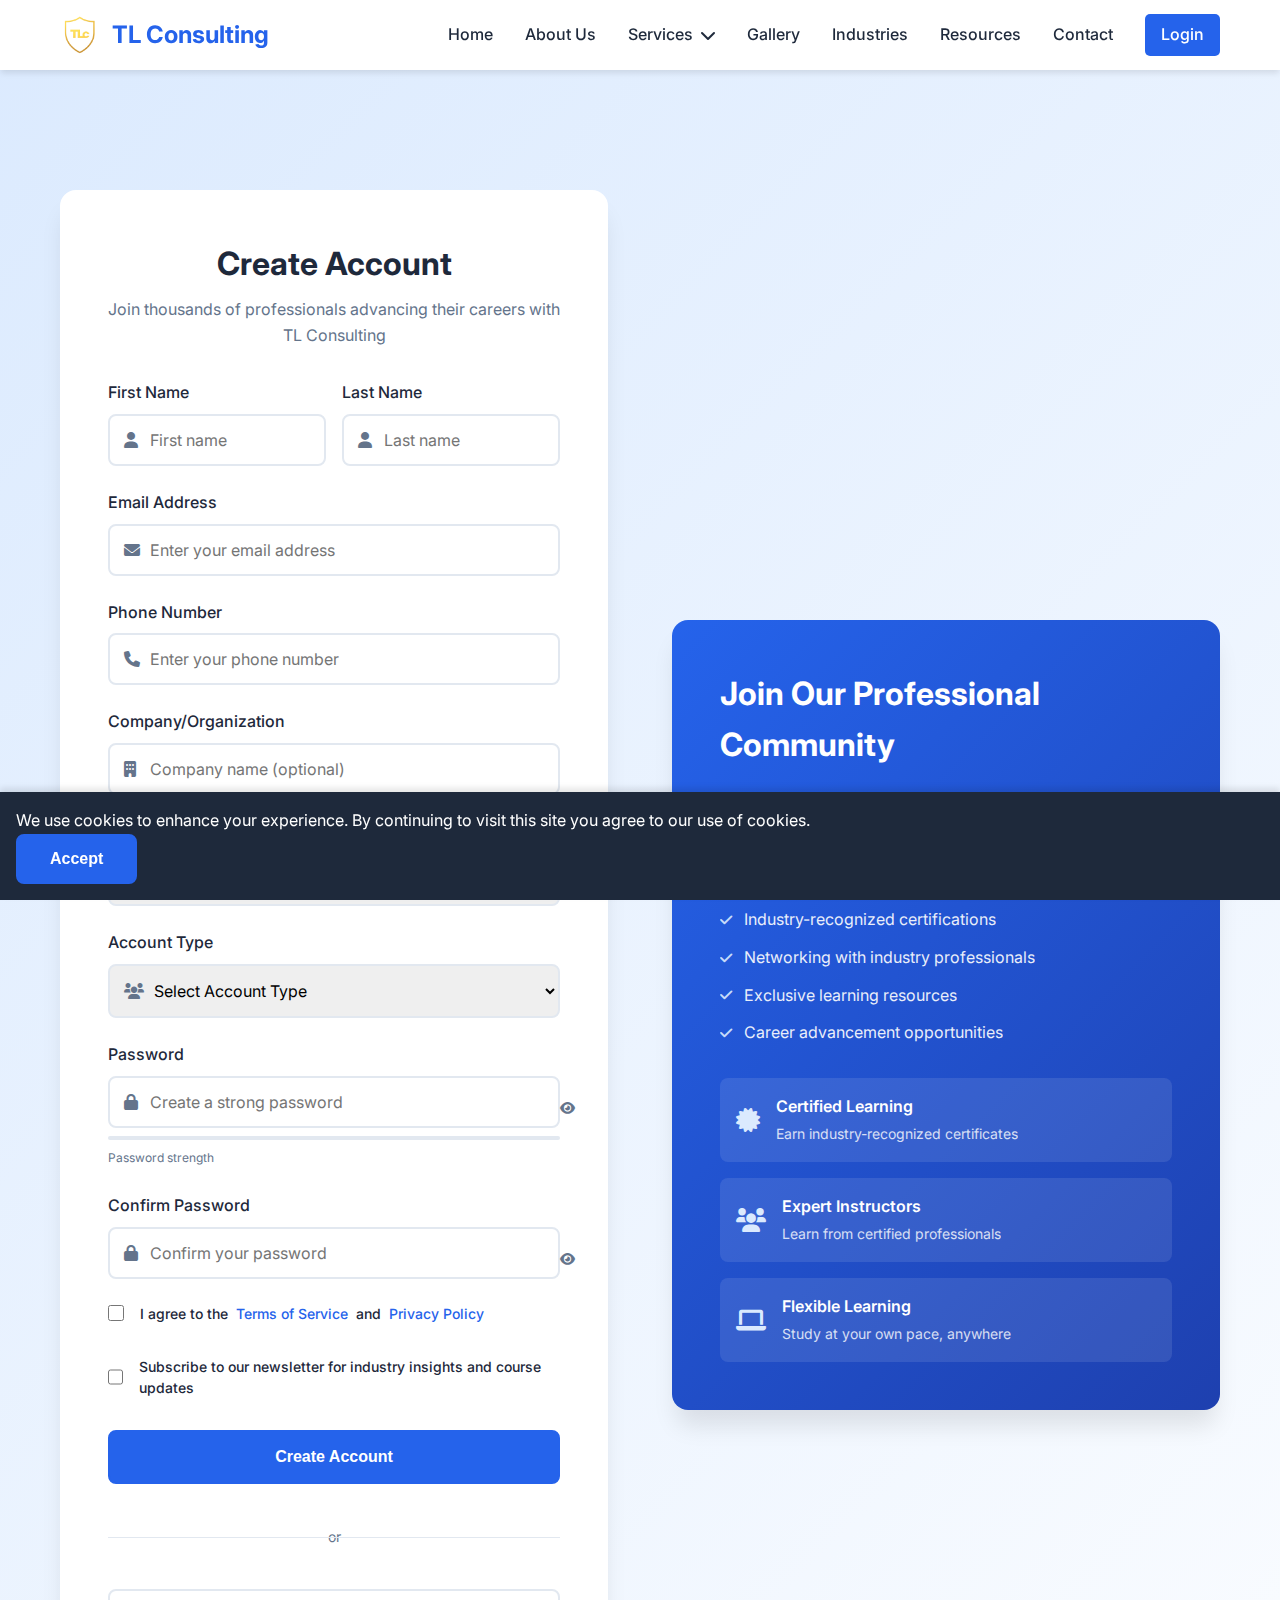
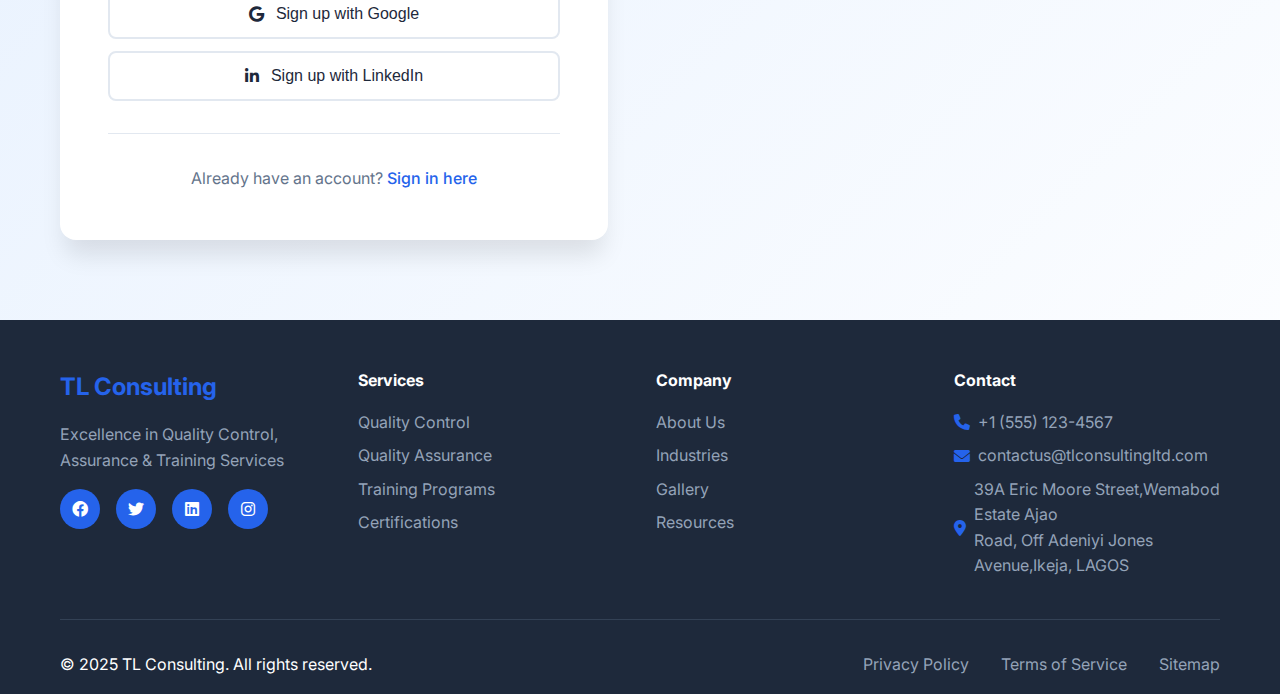
<file: register.html>
<!DOCTYPE html>
<html lang="en">
<head>
    <meta charset="UTF-8">
    <meta name="viewport" content="width=device-width, initial-scale=1.0">
    <title>Register - TL Consulting</title>
    <link rel="icon" type="image/svg+xml" href="images/TLC.png">
    <link rel="alternate icon" href="favicon.ico">
    <link rel="stylesheet" href="styles.css">
    <link href="https://cdnjs.cloudflare.com/ajax/libs/font-awesome/6.0.0/css/all.min.css" rel="stylesheet">
    <link href="https://fonts.googleapis.com/css2?family=Inter:wght@300;400;500;600;700&display=swap" rel="stylesheet">
</head>
<body class="auth-page">
    <!-- Navigation -->
    <nav class="navbar">
        <div class="nav-container">
            <div class="nav-logo">
                <img src="images/TLC.png" alt="TL Consulting" class="logo-img">
                <h2>TL Consulting</h2>
            </div>
            <ul class="nav-menu">
                <li class="nav-item">
                    <a href="index.html" class="nav-link">Home</a>
                </li>
                <li class="nav-item">
                    <a href="about.html" class="nav-link">About Us</a>
                </li>
                <li class="nav-item dropdown">
                    <a href="#" class="nav-link">Services <i class="fas fa-chevron-down"></i></a>
                    <ul class="dropdown-menu">
                        <li><a href="services-qa.html">Quality Control & Assurance</a></li>
                        <li><a href="services-training.html">Training & Education</a></li>
                    </ul>
                </li>
                <li class="nav-item">
                    <a href="gallery.html" class="nav-link">Gallery</a>
                </li>
                <li class="nav-item">
                    <a href="industries.html" class="nav-link">Industries</a>
                </li>
                <li class="nav-item">
                    <a href="resources.html" class="nav-link">Resources</a>
                </li>
                <li class="nav-item">
                    <a href="contact.html" class="nav-link">Contact</a>
                </li>
                <li class="nav-item">
                    <a href="login.php" class="nav-link login-btn">Login</a>
                </li>
            </ul>
            <div class="hamburger">
                <span class="bar"></span>
                <span class="bar"></span>
                <span class="bar"></span>
            </div>
        </div>
    </nav>

    <!-- Auth Container -->
    <section class="auth-container">
        <div class="container">
            <div class="auth-wrapper">
                <div class="auth-card">
                    <div class="auth-header">
                        <h1>Create Account</h1>
                        <p>Join thousands of professionals advancing their careers with TL Consulting</p>
                    </div>
                    
                    <form class="auth-form" id="registerForm">
                        <div class="form-row">
                            <div class="form-group">
                                <label for="firstName">First Name</label>
                                <div class="input-group">
                                    <i class="fas fa-user"></i>
                                    <input type="text" id="firstName" name="firstName" placeholder="First name" required>
                                </div>
                            </div>
                            <div class="form-group">
                                <label for="lastName">Last Name</label>
                                <div class="input-group">
                                    <i class="fas fa-user"></i>
                                    <input type="text" id="lastName" name="lastName" placeholder="Last name" required>
                                </div>
                            </div>
                        </div>
                        
                        <div class="form-group">
                            <label for="email">Email Address</label>
                            <div class="input-group">
                                <i class="fas fa-envelope"></i>
                                <input type="email" id="email" name="email" placeholder="Enter your email address" required>
                            </div>
                        </div>
                        
                        <div class="form-group">
                            <label for="phone">Phone Number</label>
                            <div class="input-group">
                                <i class="fas fa-phone"></i>
                                <input type="tel" id="phone" name="phone" placeholder="Enter your phone number">
                            </div>
                        </div>
                        
                        <div class="form-group">
                            <label for="company">Company/Organization</label>
                            <div class="input-group">
                                <i class="fas fa-building"></i>
                                <input type="text" id="company" name="company" placeholder="Company name (optional)">
                            </div>
                        </div>
                        
                        <div class="form-group">
                            <label for="industry">Industry</label>
                            <div class="input-group">
                                <i class="fas fa-industry"></i>
                                <select id="industry" name="industry">
                                    <option value="">Select Industry</option>
                                    <option value="manufacturing">Manufacturing</option>
                                    <option value="healthcare">Healthcare</option>
                                    <option value="food-beverage">Food & Beverage</option>
                                    <option value="automotive">Automotive</option>
                                    <option value="aerospace">Aerospace</option>
                                    <option value="pharmaceuticals">Pharmaceuticals</option>
                                    <option value="other">Other</option>
                                </select>
                            </div>
                        </div>
                        
                        <div class="form-group">
                            <label for="userType">Account Type</label>
                            <div class="input-group">
                                <i class="fas fa-users"></i>
                                <select id="userType" name="userType" required>
                                    <option value="">Select Account Type</option>
                                    <option value="student">Student/Trainee</option>
                                    <option value="corporate">Corporate Client</option>
                                    <option value="individual">Individual Professional</option>
                                </select>
                            </div>
                        </div>
                        
                        <div class="form-group">
                            <label for="password">Password</label>
                            <div class="input-group">
                                <i class="fas fa-lock"></i>
                                <input type="password" id="password" name="password" placeholder="Create a strong password" required>
                                <button type="button" class="password-toggle" onclick="togglePassword('password')">
                                    <i class="fas fa-eye"></i>
                                </button>
                            </div>
                            <div class="password-strength">
                                <div class="strength-meter">
                                    <div class="strength-fill"></div>
                                </div>
                                <span class="strength-text">Password strength</span>
                            </div>
                        </div>
                        
                        <div class="form-group">
                            <label for="confirmPassword">Confirm Password</label>
                            <div class="input-group">
                                <i class="fas fa-lock"></i>
                                <input type="password" id="confirmPassword" name="confirmPassword" placeholder="Confirm your password" required>
                                <button type="button" class="password-toggle" onclick="togglePassword('confirmPassword')">
                                    <i class="fas fa-eye"></i>
                                </button>
                            </div>
                        </div>
                        
                        <div class="form-group checkbox-group">
                            <label class="checkbox-label">
                                <input type="checkbox" id="terms" name="terms" required>
                                <span class="checkmark"></span>
                                I agree to the <a href="#" target="_blank">Terms of Service</a> and <a href="#" target="_blank">Privacy Policy</a>
                            </label>
                        </div>
                        
                        <div class="form-group checkbox-group">
                            <label class="checkbox-label">
                                <input type="checkbox" id="newsletter" name="newsletter">
                                <span class="checkmark"></span>
                                Subscribe to our newsletter for industry insights and course updates
                            </label>
                        </div>
                        
                        <button type="submit" class="btn btn-primary btn-full">Create Account</button>
                        
                        <div class="auth-divider">
                            <span>or</span>
                        </div>
                        
                        <div class="social-login">
                            <button type="button" class="btn btn-social google">
                                <i class="fab fa-google"></i>
                                Sign up with Google
                            </button>
                            <button type="button" class="btn btn-social linkedin">
                                <i class="fab fa-linkedin-in"></i>
                                Sign up with LinkedIn
                            </button>
                        </div>
                    </form>
                    
                    <div class="auth-footer">
                        <p>Already have an account? <a href="login.php">Sign in here</a></p>
                    </div>
                </div>
                
                <div class="auth-info">
                    <div class="info-content">
                        <h2>Join Our Professional Community</h2>
                        <p>Create your account and start your journey towards professional excellence:</p>
                        <ul class="feature-list">
                            <li><i class="fas fa-check"></i> Access to 50+ professional courses</li>
                            <li><i class="fas fa-check"></i> Industry-recognized certifications</li>
                            <li><i class="fas fa-check"></i> Networking with industry professionals</li>
                            <li><i class="fas fa-check"></i> Exclusive learning resources</li>
                            <li><i class="fas fa-check"></i> Career advancement opportunities</li>
                        </ul>
                        <div class="benefits">
                            <div class="benefit-item">
                                <i class="fas fa-certificate"></i>
                                <div>
                                    <h4>Certified Learning</h4>
                                    <p>Earn industry-recognized certificates</p>
                                </div>
                            </div>
                            <div class="benefit-item">
                                <i class="fas fa-users"></i>
                                <div>
                                    <h4>Expert Instructors</h4>
                                    <p>Learn from certified professionals</p>
                                </div>
                            </div>
                            <div class="benefit-item">
                                <i class="fas fa-laptop"></i>
                                <div>
                                    <h4>Flexible Learning</h4>
                                    <p>Study at your own pace, anywhere</p>
                                </div>
                            </div>
                        </div>
                    </div>
                </div>
            </div>
        </div>
    </section>

    <!-- Footer -->
    <footer class="footer">
        <div class="container">
            <div class="footer-content">
                <div class="footer-section">
                    <h3>TL Consulting</h3>
                    <p>Excellence in Quality Control, Assurance & Training Services</p>
                    <div class="social-links">
                        <a href="#"><i class="fab fa-facebook"></i></a>
                        <a href="#"><i class="fab fa-twitter"></i></a>
                        <a href="#"><i class="fab fa-linkedin"></i></a>
                        <a href="#"><i class="fab fa-instagram"></i></a>
                    </div>
                </div>
                <div class="footer-section">
                    <h4>Services</h4>
                    <ul>
                        <li><a href="services-qa.html">Quality Control</a></li>
                        <li><a href="services-qa.html">Quality Assurance</a></li>
                        <li><a href="services-training.html">Training Programs</a></li>
                        <li><a href="services-training.html">Certifications</a></li>
                    </ul>
                </div>
                <div class="footer-section">
                    <h4>Company</h4>
                    <ul>
                        <li><a href="about.html">About Us</a></li>
                        <li><a href="industries.html">Industries</a></li>
                        <li><a href="gallery.html">Gallery</a></li>
                        <li><a href="resources.html">Resources</a></li>
                    </ul>
                </div>
                <div class="footer-section">
                    <h4>Contact</h4>
                    <div class="contact-info">
                        <p><i class="fas fa-phone"></i> +1 (555) 123-4567</p>
                        <p><i class="fas fa-envelope"></i> contactus@tlconsultingltd.com</p>
                        <p><i class="fas fa-map-marker-alt"></i>39A Eric Moore Street,Wemabod Estate Ajao<br>Road, Off Adeniyi Jones<br> Avenue,Ikeja, LAGOS</p>
                    </div>
                </div>
            </div>
            <div class="footer-bottom">
                <div class="footer-bottom-content">
                    <p>&copy; 2025 TL Consulting. All rights reserved.</p>
                    <div class="footer-links">
                        <a href="#">Privacy Policy</a>
                        <a href="#">Terms of Service</a>
                        <a href="#">Sitemap</a>
                    </div>
                </div>
            </div>
        </div>
    </footer>

    <script src="script.js"></script>
</body>
</html>
</file>
<file: styles.css>
/* Reset and Base Styles */
* {
    margin: 0;
    padding: 0;
    box-sizing: border-box;
}

/* Page Header Styles */
.page-header {
    background: linear-gradient(135deg, var(--light-blue) 0%, var(--white) 100%);
    padding: 120px 0 60px;
    margin-top: 70px;
    text-align: center;
}

.header-content h1 {
    font-size: 3rem;
    font-weight: 700;
    color: var(--text-dark);
    margin-bottom: 1rem;
}

.header-content p {
    font-size: 1.25rem;
    color: var(--gray);
    margin-bottom: 2rem;
}

.breadcrumb {
    display: flex;
    align-items: center;
    justify-content: center;
    gap: 0.5rem;
    color: var(--gray);
}

.breadcrumb a {
    color: var(--primary-blue);
    text-decoration: none;
}

.breadcrumb a:hover {
    text-decoration: underline;
}

:root {
    --primary-blue: #2563eb;
    --secondary-blue: #1e40af;
    --light-blue: #dbeafe;
    --accent-blue: #3b82f6;
    --white: #ffffff;
    --light-gray: #f8fafc;
    --gray: #64748b;
    --dark-gray: #334155;
    --text-dark: #1e293b;
    --border-light: #e2e8f0;
    --shadow: 0 4px 6px -1px rgba(0, 0, 0, 0.1);
    --shadow-lg: 0 20px 25px -5px rgba(0, 0, 0, 0.1);
    --transition: all 0.3s ease;
}

body {
    font-family: 'Inter', sans-serif;
    line-height: 1.6;
    color: var(--text-dark);
    background-color: var(--white);
}

.container {
    max-width: 1200px;
    margin: 0 auto;
    padding: 0 20px;
}

/* Navigation */
.navbar {
    background-color: var(--white);
    box-shadow: var(--shadow);
    position: fixed;
    top: 0;
    width: 100%;
    z-index: 1000;
    transition: var(--transition);
}

.nav-container {
    max-width: 1200px;
    margin: 0 auto;
    padding: 0 20px;
    display: flex;
    justify-content: space-between;
    align-items: center;
    height: 70px;
}

.nav-logo {
    display: flex;
    align-items: center;
    gap: 0.75rem;
}

.nav-logo .logo-img {
    height: 40px;
    width: auto;
}

.nav-logo h2 {
    color: var(--primary-blue);
    font-weight: 700;
    font-size: 1.5rem;
}

.nav-menu {
    display: flex;
    list-style: none;
    align-items: center;
    gap: 2rem;
}

.nav-link {
    text-decoration: none;
    color: var(--text-dark);
    font-weight: 500;
    transition: var(--transition);
    position: relative;
    display: flex;
    align-items: center;
    gap: 0.5rem;
}

.nav-link:hover,
.nav-link.active {
    color: var(--primary-blue);
}

.nav-link.active::after {
    content: '';
    position: absolute;
    bottom: -5px;
    left: 0;
    width: 100%;
    height: 2px;
    background-color: var(--primary-blue);
}

.login-btn {
    background-color: var(--primary-blue);
    color: var(--white) !important;
    padding: 0.5rem 1rem;
    border-radius: 5px;
    transition: var(--transition);
}

.login-btn:hover {
    background-color: var(--secondary-blue);
    transform: translateY(-2px);
}

/* Dropdown Menu */
.dropdown {
    position: relative;
}

.dropdown-menu {
    position: absolute;
    top: 100%;
    left: 0;
    background-color: var(--white);
    box-shadow: var(--shadow-lg);
    border-radius: 8px;
    min-width: 200px;
    opacity: 0;
    visibility: hidden;
    transform: translateY(-10px);
    transition: var(--transition);
    list-style: none;
    padding: 0.5rem 0;
}

.dropdown:hover .dropdown-menu {
    opacity: 1;
    visibility: visible;
    transform: translateY(0);
}

.dropdown-menu li {
    margin: 0;
}

.dropdown-menu a {
    display: block;
    padding: 0.75rem 1rem;
    color: var(--text-dark);
    text-decoration: none;
    transition: var(--transition);
}

.dropdown-menu a:hover {
    background-color: var(--light-blue);
    color: var(--primary-blue);
}

/* Hamburger Menu */
.hamburger {
    display: none;
    flex-direction: column;
    cursor: pointer;
}

.bar {
    width: 25px;
    height: 3px;
    background-color: var(--text-dark);
    margin: 3px 0;
    transition: var(--transition);
}

/* Hero Section */
.hero {
    background: linear-gradient(135deg, var(--light-blue) 0%, var(--white) 100%);
    padding: 120px 0 80px;
    margin-top: 70px;
}

.hero-container {
    max-width: 1200px;
    margin: 0 auto;
    padding: 0 20px;
    display: grid;
    grid-template-columns: 1fr 1fr;
    gap: 4rem;
    align-items: center;
}

.hero-content h1 {
    font-size: 3.5rem;
    font-weight: 700;
    color: var(--text-dark);
    margin-bottom: 1.5rem;
    line-height: 1.2;
}

.hero-content p {
    font-size: 1.25rem;
    color: var(--gray);
    margin-bottom: 2rem;
    line-height: 1.6;
}

.hero-buttons {
    display: flex;
    gap: 1rem;
    flex-wrap: wrap;
}

.hero-image img {
    width: 100%;
    height: auto;
    border-radius: 12px;
    box-shadow: var(--shadow-lg);
}

/* Buttons */
.btn {
    display: inline-block;
    padding: 0.875rem 2rem;
    border-radius: 8px;
    text-decoration: none;
    font-weight: 600;
    transition: var(--transition);
    border: 2px solid transparent;
    cursor: pointer;
    font-size: 1rem;
}

.btn-primary {
    background-color: var(--primary-blue);
    color: var(--white);
    border-color: var(--primary-blue);
}

.btn-primary:hover {
    background-color: var(--secondary-blue);
    border-color: var(--secondary-blue);
    transform: translateY(-2px);
    box-shadow: var(--shadow-lg);
}

.btn-secondary {
    background-color: transparent;
    color: var(--primary-blue);
    border-color: var(--primary-blue);
}

.btn-secondary:hover {
    background-color: var(--primary-blue);
    color: var(--white);
    transform: translateY(-2px);
}

.btn-outline {
    background-color: transparent;
    color: var(--white);
    border-color: var(--white);
}

.btn-outline:hover {
    background-color: var(--white);
    color: var(--primary-blue);
}

/* Sections */
section {
    padding: 80px 0;
}

.section-header {
    text-align: center;
    margin-bottom: 4rem;
}

.section-header h2 {
    font-size: 2.5rem;
    font-weight: 700;
    color: var(--text-dark);
    margin-bottom: 1rem;
}

.section-header p {
    font-size: 1.125rem;
    color: var(--gray);
    max-width: 600px;
    margin: 0 auto;
}

/* Services Overview */
.services-overview {
    background-color: var(--light-gray);
}

.services-grid {
    display: grid;
    grid-template-columns: repeat(auto-fit, minmax(500px, 1fr));
    gap: 3rem;
}

.service-card {
    background-color: var(--white);
    padding: 3rem;
    border-radius: 12px;
    box-shadow: var(--shadow);
    transition: var(--transition);
    border-top: 4px solid var(--primary-blue);
}

.service-card:hover {
    transform: translateY(-5px);
    box-shadow: var(--shadow-lg);
}

.service-icon {
    width: 80px;
    height: 80px;
    background-color: var(--light-blue);
    border-radius: 50%;
    display: flex;
    align-items: center;
    justify-content: center;
    margin-bottom: 1.5rem;
}

.service-icon i {
    font-size: 2rem;
    color: var(--primary-blue);
}

.service-card h3 {
    font-size: 1.5rem;
    font-weight: 600;
    color: var(--text-dark);
    margin-bottom: 1rem;
}

.service-card p {
    color: var(--gray);
    margin-bottom: 1.5rem;
    line-height: 1.6;
}

.service-card ul {
    list-style: none;
    margin-bottom: 2rem;
}

.service-card li {
    padding: 0.5rem 0;
    color: var(--gray);
    position: relative;
    padding-left: 1.5rem;
}

.service-card li::before {
    content: '✓';
    position: absolute;
    left: 0;
    color: var(--primary-blue);
    font-weight: bold;
}

.service-link {
    color: var(--primary-blue);
    text-decoration: none;
    font-weight: 600;
    display: flex;
    align-items: center;
    gap: 0.5rem;
    transition: var(--transition);
}

.service-link:hover {
    gap: 1rem;
}

/* Why Choose Us */
.features-grid {
    display: grid;
    grid-template-columns: repeat(auto-fit, minmax(250px, 1fr));
    gap: 2rem;
}

.feature-item {
    text-align: center;
    padding: 2rem;
    background-color: var(--white);
    border-radius: 12px;
    box-shadow: var(--shadow);
    transition: var(--transition);
}

.feature-item:hover {
    transform: translateY(-5px);
    box-shadow: var(--shadow-lg);
}

.feature-icon {
    width: 60px;
    height: 60px;
    background-color: var(--light-blue);
    border-radius: 50%;
    display: flex;
    align-items: center;
    justify-content: center;
    margin: 0 auto 1.5rem;
}

.feature-icon i {
    font-size: 1.5rem;
    color: var(--primary-blue);
}

.feature-item h3 {
    font-size: 1.25rem;
    font-weight: 600;
    color: var(--text-dark);
    margin-bottom: 1rem;
}

.feature-item p {
    color: var(--gray);
    line-height: 1.6;
}

/* Industries */
.industries {
    background-color: var(--light-gray);
}

.industries-grid {
    display: grid;
    grid-template-columns: repeat(auto-fit, minmax(150px, 1fr));
    gap: 2rem;
}

.industry-item {
    background-color: var(--white);
    padding: 2rem 1rem;
    border-radius: 12px;
    text-align: center;
    box-shadow: var(--shadow);
    transition: var(--transition);
    cursor: pointer;
}

.industry-item:hover {
    transform: translateY(-5px);
    box-shadow: var(--shadow-lg);
    background-color: var(--light-blue);
}

.industry-item i {
    font-size: 2.5rem;
    color: var(--primary-blue);
    margin-bottom: 1rem;
}

.industry-item h4 {
    font-weight: 600;
    color: var(--text-dark);
}

/* Testimonials */
.testimonials-grid {
    display: grid;
    grid-template-columns: repeat(auto-fit, minmax(350px, 1fr));
    gap: 2rem;
}

.testimonial-card {
    background-color: var(--white);
    padding: 2rem;
    border-radius: 12px;
    box-shadow: var(--shadow);
    transition: var(--transition);
}

.testimonial-card:hover {
    transform: translateY(-5px);
    box-shadow: var(--shadow-lg);
}

.testimonial-content p {
    font-style: italic;
    color: var(--gray);
    margin-bottom: 1.5rem;
    line-height: 1.6;
    font-size: 1.125rem;
}

.testimonial-author h4 {
    font-weight: 600;
    color: var(--text-dark);
    margin-bottom: 0.25rem;
}

.testimonial-author span {
    color: var(--gray);
    font-size: 0.875rem;
}

/* CTA Section */
.cta-section {
    background: linear-gradient(135deg, var(--primary-blue) 0%, var(--secondary-blue) 100%);
    color: var(--white);
    text-align: center;
}

.cta-content h2 {
    font-size: 2.5rem;
    font-weight: 700;
    margin-bottom: 1rem;
}

.cta-content p {
    font-size: 1.125rem;
    margin-bottom: 2rem;
    opacity: 0.9;
}

.cta-buttons {
    display: flex;
    gap: 1rem;
    justify-content: center;
    flex-wrap: wrap;
}

/* Newsletter */
.newsletter {
    background-color: var(--light-gray);
}

.newsletter-content {
    display: grid;
    grid-template-columns: 1fr 1fr;
    gap: 3rem;
    align-items: center;
}

.newsletter-text h3 {
    font-size: 1.5rem;
    font-weight: 600;
    color: var(--text-dark);
    margin-bottom: 1rem;
}

.newsletter-text p {
    color: var(--gray);
    line-height: 1.6;
}

.newsletter-form {
    display: flex;
    gap: 1rem;
    max-width: 400px;
}

.newsletter-form input {
    flex: 1;
    padding: 0.875rem;
    border: 2px solid var(--border-light);
    border-radius: 8px;
    font-size: 1rem;
    transition: var(--transition);
}

.newsletter-form input:focus {
    outline: none;
    border-color: var(--primary-blue);
}

/* Footer */
.footer {
    background-color: var(--text-dark);
    color: var(--white);
    padding: 3rem 0 1rem;
}

.footer-content {
    display: grid;
    grid-template-columns: repeat(auto-fit, minmax(250px, 1fr));
    gap: 2rem;
    margin-bottom: 2rem;
}

.footer-section h3,
.footer-section h4 {
    margin-bottom: 1rem;
    color: var(--white);
}

.footer-section h3 {
    color: var(--primary-blue);
    font-size: 1.5rem;
}

.footer-section p {
    color: #94a3b8;
    margin-bottom: 1rem;
    line-height: 1.6;
}

.footer-section ul {
    list-style: none;
}

.footer-section ul li {
    margin-bottom: 0.5rem;
}

.footer-section ul li a {
    color: #94a3b8;
    text-decoration: none;
    transition: var(--transition);
}

.footer-section ul li a:hover {
    color: var(--primary-blue);
}

.social-links {
    display: flex;
    gap: 1rem;
    margin-top: 1rem;
}

.social-links a {
    width: 40px;
    height: 40px;
    background-color: var(--primary-blue);
    border-radius: 50%;
    display: flex;
    align-items: center;
    justify-content: center;
    color: var(--white);
    text-decoration: none;
    transition: var(--transition);
}

.social-links a:hover {
    background-color: var(--secondary-blue);
    transform: translateY(-2px);
}

.contact-info p {
    display: flex;
    align-items: center;
    gap: 0.5rem;
    margin-bottom: 0.5rem;
    color: #94a3b8;
}

.contact-info i {
    color: var(--primary-blue);
    width: 16px;
}

.footer-bottom {
    border-top: 1px solid #334155;
    padding-top: 2rem;
}

.footer-bottom-content {
    display: flex;
    justify-content: space-between;
    align-items: center;
    flex-wrap: wrap;
    gap: 1rem;
}

.footer-links {
    display: flex;
    gap: 2rem;
}

.footer-links a {
    color: #94a3b8;
    text-decoration: none;
    transition: var(--transition);
}

.footer-links a:hover {
    color: var(--primary-blue);
}

/* WhatsApp Chat */
.whatsapp-chat {
    position: fixed;
    bottom: 30px;
    right: 30px;
    z-index: 1000;
}

.whatsapp-btn {
    width: 60px;
    height: 60px;
    background-color: #25d366;
    border-radius: 50%;
    display: flex;
    align-items: center;
    justify-content: center;
    color: var(--white);
    font-size: 1.5rem;
    text-decoration: none;
    box-shadow: var(--shadow-lg);
    transition: var(--transition);
    animation: pulse 2s infinite;
}

.whatsapp-btn:hover {
    transform: scale(1.1);
    color: var(--white);
}

@keyframes pulse {
    0% {
        box-shadow: 0 0 0 0 rgba(37, 211, 102, 0.7);
    }
    70% {
        box-shadow: 0 0 0 10px rgba(37, 211, 102, 0);
    }
    100% {
        box-shadow: 0 0 0 0 rgba(37, 211, 102, 0);
    }
}

/* Page Hero */
.page-hero {
    background: linear-gradient(135deg, var(--primary-blue) 0%, var(--secondary-blue) 100%);
    color: var(--white);
    padding: 120px 0 80px;
    margin-top: 70px;
    text-align: center;
}

.page-hero-content h1 {
    font-size: 3rem;
    font-weight: 700;
    margin-bottom: 1rem;
}

.page-hero-content p {
    font-size: 1.25rem;
    margin-bottom: 2rem;
    opacity: 0.9;
}

.breadcrumb {
    display: flex;
    justify-content: center;
    align-items: center;
    gap: 0.5rem;
    font-size: 0.875rem;
}

.breadcrumb a {
    color: var(--white);
    text-decoration: none;
    opacity: 0.8;
    transition: var(--transition);
}

.breadcrumb a:hover {
    opacity: 1;
}

.breadcrumb span {
    opacity: 0.6;
}

/* Company Overview */
.company-overview {
    padding: 80px 0;
}

.overview-grid {
    display: grid;
    grid-template-columns: 1fr 1fr;
    gap: 4rem;
    align-items: center;
}

.overview-content h2 {
    font-size: 2.5rem;
    font-weight: 700;
    color: var(--text-dark);
    margin-bottom: 1.5rem;
}

.overview-content p {
    color: var(--gray);
    margin-bottom: 1.5rem;
    line-height: 1.6;
    font-size: 1.125rem;
}

.overview-stats {
    display: grid;
    grid-template-columns: repeat(2, 1fr);
    gap: 2rem;
    margin-top: 2rem;
}

.stat-item {
    text-align: center;
    padding: 1.5rem;
    background-color: var(--light-blue);
    border-radius: 12px;
    transition: var(--transition);
}

.stat-item:hover {
    transform: translateY(-5px);
    box-shadow: var(--shadow);
}

.stat-item h3 {
    font-size: 2.5rem;
    font-weight: 700;
    color: var(--primary-blue);
    margin-bottom: 0.5rem;
}

.stat-item p {
    color: var(--gray);
    font-weight: 500;
    margin: 0;
}

.overview-image img {
    width: 100%;
    height: auto;
    border-radius: 12px;
    box-shadow: var(--shadow-lg);
}

/* Mission, Vision, Values */
.mission-vision {
    background-color: var(--light-gray);
    padding: 80px 0;
}

.mvv-grid {
    display: grid;
    grid-template-columns: repeat(auto-fit, minmax(350px, 1fr));
    gap: 3rem;
}

.mvv-card {
    background-color: var(--white);
    padding: 3rem 2rem;
    border-radius: 12px;
    box-shadow: var(--shadow);
    text-align: center;
    transition: var(--transition);
    border-top: 4px solid var(--primary-blue);
}

.mvv-card:hover {
    transform: translateY(-5px);
    box-shadow: var(--shadow-lg);
}

.mvv-icon {
    width: 80px;
    height: 80px;
    background-color: var(--light-blue);
    border-radius: 50%;
    display: flex;
    align-items: center;
    justify-content: center;
    margin: 0 auto 1.5rem;
}

.mvv-icon i {
    font-size: 2rem;
    color: var(--primary-blue);
}

.mvv-card h3 {
    font-size: 1.5rem;
    font-weight: 600;
    color: var(--text-dark);
    margin-bottom: 1rem;
}

.mvv-card p {
    color: var(--gray);
    line-height: 1.6;
    margin-bottom: 1rem;
}

.mvv-card ul {
    list-style: none;
    text-align: left;
}

.mvv-card li {
    padding: 0.5rem 0;
    color: var(--gray);
    position: relative;
    padding-left: 1.5rem;
}

.mvv-card li::before {
    content: '✓';
    position: absolute;
    left: 0;
    color: var(--primary-blue);
    font-weight: bold;
}

/* Leadership Team */
.leadership-team {
    padding: 80px 0;
}

.team-grid {
    display: grid;
    grid-template-columns: repeat(auto-fit, minmax(350px, 1fr));
    gap: 3rem;
}

.team-member {
    background-color: var(--white);
    border-radius: 12px;
    box-shadow: var(--shadow);
    overflow: hidden;
    transition: var(--transition);
}

.team-member:hover {
    transform: translateY(-5px);
    box-shadow: var(--shadow-lg);
}

.member-photo {
    height: 300px;
    overflow: hidden;
}

.member-photo img {
    width: 100%;
    height: 100%;
    object-fit: cover;
    transition: var(--transition);
}

.team-member:hover .member-photo img {
    transform: scale(1.05);
}

.member-info {
    padding: 2rem;
}

.member-info h3 {
    font-size: 1.5rem;
    font-weight: 600;
    color: var(--text-dark);
    margin-bottom: 0.5rem;
}

.position {
    color: var(--primary-blue);
    font-weight: 500;
    margin-bottom: 1rem;
}

.bio {
    color: var(--gray);
    line-height: 1.6;
    margin-bottom: 1.5rem;
}

.member-social {
    display: flex;
    gap: 1rem;
}

.member-social a {
    width: 40px;
    height: 40px;
    background-color: var(--light-blue);
    border-radius: 50%;
    display: flex;
    align-items: center;
    justify-content: center;
    color: var(--primary-blue);
    text-decoration: none;
    transition: var(--transition);
}

.member-social a:hover {
    background-color: var(--primary-blue);
    color: var(--white);
}

/* Certifications */
.certifications {
    background-color: var(--light-gray);
    padding: 80px 0;
}

.cert-grid {
    display: grid;
    grid-template-columns: repeat(auto-fit, minmax(250px, 1fr));
    gap: 2rem;
}

.cert-item {
    background-color: var(--white);
    padding: 2rem;
    border-radius: 12px;
    text-align: center;
    box-shadow: var(--shadow);
    transition: var(--transition);
}

.cert-item:hover {
    transform: translateY(-5px);
    box-shadow: var(--shadow-lg);
}

.cert-icon {
    width: 60px;
    height: 60px;
    background-color: var(--light-blue);
    border-radius: 50%;
    display: flex;
    align-items: center;
    justify-content: center;
    margin: 0 auto 1rem;
}

.cert-icon i {
    font-size: 1.5rem;
    color: var(--primary-blue);
}

.cert-item h4 {
    font-size: 1.125rem;
    font-weight: 600;
    color: var(--text-dark);
    margin-bottom: 0.5rem;
}

.cert-item p {
    color: var(--gray);
    font-size: 0.875rem;
}

/* Company Timeline */
.company-timeline {
    padding: 80px 0;
}

.timeline {
    position: relative;
    max-width: 800px;
    margin: 0 auto;
}

.timeline::before {
    content: '';
    position: absolute;
    left: 50%;
    top: 0;
    bottom: 0;
    width: 2px;
    background-color: var(--primary-blue);
    transform: translateX(-50%);
}

.timeline-item {
    position: relative;
    margin-bottom: 3rem;
    width: 50%;
}

.timeline-item:nth-child(odd) {
    left: 0;
    text-align: right;
    padding-right: 3rem;
}

.timeline-item:nth-child(even) {
    left: 50%;
    text-align: left;
    padding-left: 3rem;
}

.timeline-year {
    background-color: var(--primary-blue);
    color: var(--white);
    padding: 0.5rem 1rem;
    border-radius: 20px;
    font-weight: 600;
    display: inline-block;
    margin-bottom: 1rem;
    position: relative;
    z-index: 2;
}

.timeline-item:nth-child(odd) .timeline-year::after {
    content: '';
    position: absolute;
    top: 50%;
    right: -10px;
    transform: translateY(-50%);
    width: 0;
    height: 0;
    border: 10px solid transparent;
    border-left-color: var(--primary-blue);
}

.timeline-item:nth-child(even) .timeline-year::after {
    content: '';
    position: absolute;
    top: 50%;
    left: -10px;
    transform: translateY(-50%);
    width: 0;
    height: 0;
    border: 10px solid transparent;
    border-right-color: var(--primary-blue);
}

.timeline-content {
    background-color: var(--white);
    padding: 2rem;
    border-radius: 12px;
    box-shadow: var(--shadow);
    transition: var(--transition);
}

.timeline-content:hover {
    box-shadow: var(--shadow-lg);
}

.timeline-content h3 {
    font-size: 1.25rem;
    font-weight: 600;
    color: var(--text-dark);
    margin-bottom: 0.5rem;
}

.timeline-content p {
    color: var(--gray);
    line-height: 1.6;
}

/* Responsive Design */
@media (max-width: 768px) {
    .nav-menu {
        position: fixed;
        left: -100%;
        top: 70px;
        flex-direction: column;
        background-color: var(--white);
        width: 100%;
        text-align: center;
        transition: var(--transition);
        box-shadow: var(--shadow);
        padding: 2rem 0;
    }

    .nav-menu.active {
        left: 0;
    }

    .nav-menu li {
        margin: 1rem 0;
    }

    .hamburger {
        display: flex;
    }

    .hamburger.active .bar:nth-child(2) {
        opacity: 0;
    }

    .hamburger.active .bar:nth-child(1) {
        transform: translateY(8px) rotate(45deg);
    }

    .hamburger.active .bar:nth-child(3) {
        transform: translateY(-8px) rotate(-45deg);
    }

    .hero-container {
        grid-template-columns: 1fr;
        text-align: center;
        gap: 2rem;
    }

    .hero-content h1 {
        font-size: 2.5rem;
    }

    .services-grid {
        grid-template-columns: 1fr;
    }

    .newsletter-content {
        grid-template-columns: 1fr;
        text-align: center;
    }

    .newsletter-form {
        flex-direction: column;
        max-width: 100%;
    }

    .footer-bottom-content {
        flex-direction: column;
        text-align: center;
    }

    .cta-buttons {
        flex-direction: column;
        align-items: center;
    }

    .section-header h2 {
        font-size: 2rem;
    }

    .cta-content h2 {
        font-size: 2rem;
    }

    /* About Page Responsive */
    .page-hero-content h1 {
        font-size: 2.5rem;
    }

    .overview-grid {
        grid-template-columns: 1fr;
        gap: 2rem;
        text-align: center;
    }

    .overview-stats {
        grid-template-columns: repeat(2, 1fr);
    }

    .mvv-grid {
        grid-template-columns: 1fr;
    }

    .team-grid {
        grid-template-columns: 1fr;
    }

    .cert-grid {
        grid-template-columns: repeat(2, 1fr);
    }

    .timeline::before {
        left: 20px;
    }

    .timeline-item {
        width: 100%;
        left: 0 !important;
        text-align: left !important;
        padding-left: 60px !important;
        padding-right: 0 !important;
    }

    .timeline-year::after {
        left: -10px !important;
        right: auto !important;
        border-right-color: var(--primary-blue) !important;
        border-left-color: transparent !important;
    }
}

@media (max-width: 480px) {
    .container {
        padding: 0 15px;
    }

    .hero-content h1 {
        font-size: 2rem;
    }

    .hero-buttons {
        flex-direction: column;
        align-items: center;
    }

    .service-card {
        padding: 2rem;
    }

    .features-grid {
        grid-template-columns: 1fr;
    }

    .industries-grid {
        grid-template-columns: repeat(2, 1fr);
    }

    .testimonials-grid {
        grid-template-columns: 1fr;
    }

    /* About Page Mobile */
    .overview-stats {
        grid-template-columns: 1fr;
    }

    .cert-grid {
        grid-template-columns: 1fr;
    }
}

/* Services Detail Pages */
.services-detail {
    padding: 80px 0;
}

.service-intro {
    display: grid;
    grid-template-columns: 1fr 1fr;
    gap: 4rem;
    align-items: center;
}

.intro-content h2 {
    font-size: 2.5rem;
    font-weight: 700;
    color: var(--text-dark);
    margin-bottom: 1.5rem;
}

.intro-content p {
    color: var(--gray);
    margin-bottom: 1.5rem;
    line-height: 1.6;
    font-size: 1.125rem;
}

.intro-image img {
    width: 100%;
    height: auto;
    border-radius: 12px;
    box-shadow: var(--shadow-lg);
}

/* Core Services */
.core-services {
    background-color: var(--light-gray);
    padding: 80px 0;
}

.services-grid-detailed {
    display: grid;
    grid-template-columns: repeat(auto-fit, minmax(400px, 1fr));
    gap: 3rem;
}

.service-detailed-card {
    background-color: var(--white);
    padding: 3rem;
    border-radius: 12px;
    box-shadow: var(--shadow);
    transition: var(--transition);
    border-top: 4px solid var(--primary-blue);
}

.service-detailed-card:hover {
    transform: translateY(-5px);
    box-shadow: var(--shadow-lg);
}

.service-icon-large {
    width: 80px;
    height: 80px;
    background-color: var(--light-blue);
    border-radius: 50%;
    display: flex;
    align-items: center;
    justify-content: center;
    margin-bottom: 1.5rem;
}

.service-icon-large i {
    font-size: 2rem;
    color: var(--primary-blue);
}

.service-detailed-card h3 {
    font-size: 1.5rem;
    font-weight: 600;
    color: var(--text-dark);
    margin-bottom: 1rem;
}

.service-detailed-card > p {
    color: var(--gray);
    margin-bottom: 1.5rem;
    line-height: 1.6;
}

.service-features {
    list-style: none;
    margin-bottom: 2rem;
}

.service-features li {
    padding: 0.5rem 0;
    color: var(--gray);
    position: relative;
    padding-left: 1.5rem;
}

.service-features li::before {
    content: '✓';
    position: absolute;
    left: 0;
    color: var(--primary-blue);
    font-weight: bold;
}

.service-cta {
    margin-top: auto;
}

/* Industries Served */
.industries-served {
    padding: 80px 0;
}

.industries-detailed {
    display: grid;
    grid-template-columns: repeat(auto-fit, minmax(300px, 1fr));
    gap: 2rem;
}

.industry-detailed-item {
    background-color: var(--white);
    padding: 2rem;
    border-radius: 12px;
    box-shadow: var(--shadow);
    text-align: center;
    transition: var(--transition);
}

.industry-detailed-item:hover {
    transform: translateY(-5px);
    box-shadow: var(--shadow-lg);
}

.industry-icon {
    width: 60px;
    height: 60px;
    background-color: var(--light-blue);
    border-radius: 50%;
    display: flex;
    align-items: center;
    justify-content: center;
    margin: 0 auto 1rem;
}

.industry-icon i {
    font-size: 1.5rem;
    color: var(--primary-blue);
}

.industry-detailed-item h4 {
    font-size: 1.25rem;
    font-weight: 600;
    color: var(--text-dark);
    margin-bottom: 1rem;
}

.industry-detailed-item p {
    color: var(--gray);
    line-height: 1.6;
}

/* Process Overview */
.process-overview {
    background-color: var(--light-gray);
    padding: 80px 0;
}

.process-steps {
    display: grid;
    grid-template-columns: repeat(auto-fit, minmax(250px, 1fr));
    gap: 3rem;
}

.process-step {
    text-align: center;
    position: relative;
}

.step-number {
    width: 60px;
    height: 60px;
    background-color: var(--primary-blue);
    color: var(--white);
    border-radius: 50%;
    display: flex;
    align-items: center;
    justify-content: center;
    font-size: 1.5rem;
    font-weight: 700;
    margin: 0 auto 1.5rem;
    position: relative;
    z-index: 2;
}

.process-step:not(:last-child)::after {
    content: '';
    position: absolute;
    top: 30px;
    left: 60px;
    right: -60px;
    height: 2px;
    background-color: var(--primary-blue);
    z-index: 1;
}

.step-content h3 {
    font-size: 1.25rem;
    font-weight: 600;
    color: var(--text-dark);
    margin-bottom: 1rem;
}

.step-content p {
    color: var(--gray);
    line-height: 1.6;
}

/* Case Studies */
.case-studies {
    padding: 80px 0;
}

.case-studies-grid {
    display: grid;
    grid-template-columns: repeat(auto-fit, minmax(500px, 1fr));
    gap: 3rem;
}

.case-study {
    background-color: var(--white);
    border-radius: 12px;
    box-shadow: var(--shadow);
    overflow: hidden;
    transition: var(--transition);
}

.case-study:hover {
    transform: translateY(-5px);
    box-shadow: var(--shadow-lg);
}

.case-image {
    height: 250px;
    overflow: hidden;
}

.case-image img {
    width: 100%;
    height: 100%;
    object-fit: cover;
    transition: var(--transition);
}

.case-study:hover .case-image img {
    transform: scale(1.05);
}

.case-content {
    padding: 2rem;
}

.case-content h3 {
    font-size: 1.5rem;
    font-weight: 600;
    color: var(--text-dark);
    margin-bottom: 1rem;
}

.case-content > p {
    color: var(--gray);
    line-height: 1.6;
    margin-bottom: 1.5rem;
}

.case-results {
    display: flex;
    gap: 2rem;
    flex-wrap: wrap;
}

.result-item {
    text-align: center;
}

.result-number {
    display: block;
    font-size: 2rem;
    font-weight: 700;
    color: var(--primary-blue);
}

.result-label {
    font-size: 0.875rem;
    color: var(--gray);
    font-weight: 500;
}

/* Services Page Responsive */
@media (max-width: 768px) {
    .service-intro {
        grid-template-columns: 1fr;
        gap: 2rem;
        text-align: center;
    }

    .services-grid-detailed {
        grid-template-columns: 1fr;
    }

    .industries-detailed {
        grid-template-columns: 1fr;
    }

    .process-steps {
        grid-template-columns: 1fr;
    }

    .process-step:not(:last-child)::after {
        display: none;
    }

    .case-studies-grid {
        grid-template-columns: 1fr;
    }

    .case-results {
        justify-content: center;
    }
}

/* Training Methods */
.training-methods {
    padding: 80px 0;
    background-color: var(--light-gray);
}

.methods-grid {
    display: grid;
    grid-template-columns: repeat(auto-fit, minmax(280px, 1fr));
    gap: 2rem;
}

.method-card {
    background-color: var(--white);
    padding: 2rem;
    border-radius: 12px;
    box-shadow: var(--shadow);
    text-align: center;
    transition: var(--transition);
}

.method-card:hover {
    transform: translateY(-5px);
    box-shadow: var(--shadow-lg);
}

.method-icon {
    width: 60px;
    height: 60px;
    background-color: var(--light-blue);
    border-radius: 50%;
    display: flex;
    align-items: center;
    justify-content: center;
    margin: 0 auto 1rem;
}

.method-icon i {
    font-size: 1.5rem;
    color: var(--primary-blue);
}

.method-card h3 {
    font-size: 1.25rem;
    font-weight: 600;
    color: var(--text-dark);
    margin-bottom: 1rem;
}

.method-card p {
    color: var(--gray);
    margin-bottom: 1.5rem;
    line-height: 1.6;
}

.method-card ul {
    list-style: none;
    text-align: left;
}

.method-card li {
    padding: 0.25rem 0;
    color: var(--gray);
    position: relative;
    padding-left: 1.5rem;
    font-size: 0.875rem;
}

.method-card li::before {
    content: '✓';
    position: absolute;
    left: 0;
    color: var(--primary-blue);
    font-weight: bold;
}

/* Course Categories */
.course-categories {
    padding: 80px 0;
}

.categories-grid {
    display: grid;
    grid-template-columns: repeat(auto-fit, minmax(280px, 1fr));
    gap: 2rem;
}

.category-card {
    background-color: var(--white);
    padding: 2rem;
    border-radius: 12px;
    box-shadow: var(--shadow);
    text-align: center;
    transition: var(--transition);
    border-top: 4px solid var(--primary-blue);
}

.category-card:hover {
    transform: translateY(-5px);
    box-shadow: var(--shadow-lg);
}

.category-icon {
    width: 60px;
    height: 60px;
    background-color: var(--light-blue);
    border-radius: 50%;
    display: flex;
    align-items: center;
    justify-content: center;
    margin: 0 auto 1rem;
}

.category-icon i {
    font-size: 1.5rem;
    color: var(--primary-blue);
}

.category-card h3 {
    font-size: 1.25rem;
    font-weight: 600;
    color: var(--text-dark);
    margin-bottom: 0.5rem;
}

.category-card > p {
    color: var(--primary-blue);
    font-weight: 600;
    margin-bottom: 1.5rem;
}

.category-card ul {
    list-style: none;
    text-align: left;
}

.category-card li {
    padding: 0.25rem 0;
    color: var(--gray);
    position: relative;
    padding-left: 1.5rem;
    font-size: 0.875rem;
}

.category-card li::before {
    content: '•';
    position: absolute;
    left: 0;
    color: var(--primary-blue);
    font-weight: bold;
}

/* Training Stats */
.training-stats {
    display: grid;
    grid-template-columns: repeat(3, 1fr);
    gap: 1.5rem;
    margin-top: 2rem;
}

.training-stats .stat-item {
    text-align: center;
    padding: 1.5rem;
    background-color: var(--light-blue);
    border-radius: 12px;
    transition: var(--transition);
}

.training-stats .stat-item:hover {
    transform: translateY(-5px);
    box-shadow: var(--shadow);
}

.training-stats .stat-item h3 {
    font-size: 2rem;
    font-weight: 700;
    color: var(--primary-blue);
    margin-bottom: 0.5rem;
}

.training-stats .stat-item p {
    color: var(--gray);
    font-weight: 500;
    margin: 0;
    font-size: 0.875rem;
}

/* Training Page Responsive */
@media (max-width: 768px) {
    .training-stats {
        grid-template-columns: 1fr;
    }

    .methods-grid {
        grid-template-columns: 1fr;
    }

    .categories-grid {
        grid-template-columns: 1fr;
    }
}

/* Contact Page Styles */
.contact-info-section {
    padding: 80px 0;
    background-color: var(--light-gray);
}

.contact-grid {
    display: grid;
    grid-template-columns: repeat(auto-fit, minmax(280px, 1fr));
    gap: 2rem;
}

.contact-card {
    background-color: var(--white);
    padding: 2rem;
    border-radius: 12px;
    box-shadow: var(--shadow);
    text-align: center;
    transition: var(--transition);
}

.contact-card:hover {
    transform: translateY(-5px);
    box-shadow: var(--shadow-lg);
}

.contact-icon {
    width: 60px;
    height: 60px;
    background-color: var(--light-blue);
    border-radius: 50%;
    display: flex;
    align-items: center;
    justify-content: center;
    margin: 0 auto 1.5rem;
}

.contact-icon i {
    font-size: 1.5rem;
    color: var(--primary-blue);
}

.contact-card h3 {
    font-size: 1.25rem;
    font-weight: 600;
    color: var(--text-dark);
    margin-bottom: 1rem;
}

.contact-card p {
    color: var(--gray);
    line-height: 1.6;
    margin-bottom: 1.5rem;
}

.contact-link {
    color: var(--primary-blue);
    text-decoration: none;
    font-weight: 500;
    display: flex;
    align-items: center;
    justify-content: center;
    gap: 0.5rem;
    transition: var(--transition);
}

.contact-link:hover {
    gap: 1rem;
}

/* Contact Form */
.contact-form-section {
    padding: 80px 0;
}

.form-container {
    max-width: 800px;
    margin: 0 auto;
    background-color: var(--white);
    padding: 3rem;
    border-radius: 12px;
    box-shadow: var(--shadow-lg);
}

.form-header {
    text-align: center;
    margin-bottom: 3rem;
}

.form-header h2 {
    font-size: 2rem;
    font-weight: 700;
    color: var(--text-dark);
    margin-bottom: 1rem;
}

.form-header p {
    color: var(--gray);
    font-size: 1.125rem;
}

.contact-form {
    display: flex;
    flex-direction: column;
    gap: 1.5rem;
}

.form-row {
    display: grid;
    grid-template-columns: 1fr 1fr;
    gap: 1.5rem;
}

.form-group {
    display: flex;
    flex-direction: column;
}

.form-group label {
    font-weight: 500;
    color: var(--text-dark);
    margin-bottom: 0.5rem;
}

.form-group input,
.form-group select,
.form-group textarea {
    padding: 0.875rem;
    border: 2px solid var(--border-light);
    border-radius: 8px;
    font-size: 1rem;
    transition: var(--transition);
    font-family: inherit;
}

.form-group input:focus,
.form-group select:focus,
.form-group textarea:focus {
    outline: none;
    border-color: var(--primary-blue);
    box-shadow: 0 0 0 3px rgba(37, 99, 235, 0.1);
}

.form-group textarea {
    resize: vertical;
    min-height: 120px;
}

.checkbox-group {
    flex-direction: row;
    align-items: flex-start;
    gap: 0.75rem;
}

.checkbox-label {
    display: flex;
    align-items: flex-start;
    gap: 0.75rem;
    cursor: pointer;
    font-size: 0.875rem;
    line-height: 1.5;
}

.checkbox-label input[type="checkbox"] {
    width: 18px;
    height: 18px;
    margin: 0;
    accent-color: var(--primary-blue);
}

.checkbox-label a {
    color: var(--primary-blue);
    text-decoration: none;
}

.checkbox-label a:hover {
    text-decoration: underline;
}

.btn-large {
    padding: 1rem 2rem;
    font-size: 1.125rem;
    align-self: center;
    min-width: 200px;
}

/* Office Locations */
.office-locations {
    padding: 80px 0;
    background-color: var(--light-gray);
}

.locations-grid {
    display: grid;
    grid-template-columns: repeat(auto-fit, minmax(500px, 1fr));
    gap: 3rem;
}

.location-card {
    background-color: var(--white);
    border-radius: 12px;
    box-shadow: var(--shadow);
    overflow: hidden;
    transition: var(--transition);
}

.location-card:hover {
    transform: translateY(-5px);
    box-shadow: var(--shadow-lg);
}

.location-image {
    height: 250px;
    overflow: hidden;
}

.location-image img {
    width: 100%;
    height: 100%;
    object-fit: cover;
    transition: var(--transition);
}

.location-card:hover .location-image img {
    transform: scale(1.05);
}

.location-info {
    padding: 2rem;
}

.location-info h3 {
    font-size: 1.5rem;
    font-weight: 600;
    color: var(--text-dark);
    margin-bottom: 1.5rem;
}

.location-details p {
    display: flex;
    align-items: flex-start;
    gap: 0.75rem;
    color: var(--gray);
    margin-bottom: 0.75rem;
    line-height: 1.6;
}

.location-details i {
    color: var(--primary-blue);
    margin-top: 0.25rem;
    width: 16px;
}

.location-hours {
    margin-top: 1.5rem;
    padding-top: 1.5rem;
    border-top: 1px solid var(--border-light);
}

.location-hours h4 {
    font-weight: 600;
    color: var(--text-dark);
    margin-bottom: 0.5rem;
}

.location-hours p {
    color: var(--gray);
    line-height: 1.6;
}

/* FAQ Section */
.faq-section {
    padding: 80px 0;
}

.faq-grid {
    max-width: 800px;
    margin: 0 auto;
}

.faq-item {
    background-color: var(--white);
    border-radius: 12px;
    margin-bottom: 1rem;
    box-shadow: var(--shadow);
    overflow: hidden;
}

.faq-question {
    padding: 1.5rem;
    cursor: pointer;
    display: flex;
    justify-content: space-between;
    align-items: center;
    transition: var(--transition);
}

.faq-question:hover {
    background-color: var(--light-blue);
}

.faq-question h3 {
    font-size: 1.125rem;
    font-weight: 600;
    color: var(--text-dark);
    margin: 0;
}

.faq-question i {
    color: var(--primary-blue);
    transition: var(--transition);
}

.faq-item.active .faq-question i {
    transform: rotate(180deg);
}

.faq-answer {
    padding: 0 1.5rem;
    max-height: 0;
    overflow: hidden;
    transition: all 0.3s ease;
}

.faq-item.active .faq-answer {
    padding: 0 1.5rem 1.5rem;
    max-height: 200px;
}

.faq-answer p {
    color: var(--gray);
    line-height: 1.6;
    margin: 0;
}

/* Contact Page Responsive */
@media (max-width: 768px) {
    .form-container {
        padding: 2rem;
        margin: 0 1rem;
    }

    .form-row {
        grid-template-columns: 1fr;
    }

    .locations-grid {
        grid-template-columns: 1fr;
    }

    .contact-grid {
        grid-template-columns: 1fr;
    }
}

@media (max-width: 480px) {
    .form-container {
        padding: 1.5rem;
        margin: 0 0.5rem;
    }

    .form-header h2 {
        font-size: 1.5rem;
    }

    .btn-large {
        width: 100%;
    }
}

/* Authentication Pages */
.auth-page {
    background: linear-gradient(135deg, var(--light-blue) 0%, var(--white) 100%);
    min-height: 100vh;
}

.auth-container {
    padding: 120px 0 80px;
    margin-top: 70px;
}

.auth-wrapper {
    display: grid;
    grid-template-columns: 1fr 1fr;
    gap: 4rem;
    align-items: center;
    max-width: 1200px;
    margin: 0 auto;
}

.auth-card {
    background-color: var(--white);
    padding: 3rem;
    border-radius: 16px;
    box-shadow: var(--shadow-lg);
}

.auth-header {
    text-align: center;
    margin-bottom: 2rem;
}

.auth-header h1 {
    font-size: 2rem;
    font-weight: 700;
    color: var(--text-dark);
    margin-bottom: 0.5rem;
}

.auth-header p {
    color: var(--gray);
    line-height: 1.6;
}

.auth-form {
    display: flex;
    flex-direction: column;
    gap: 1.5rem;
}

.form-row {
    display: grid;
    grid-template-columns: 1fr 1fr;
    gap: 1rem;
}

.input-group {
    position: relative;
    display: flex;
    align-items: center;
}

/* Gallery Page Styles */
.gallery-filter {
    padding: 2rem 0;
    background-color: var(--light-gray);
}

.filter-tabs {
    display: flex;
    justify-content: center;
    gap: 1rem;
    flex-wrap: wrap;
}

.filter-btn {
    background: none;
    border: 2px solid var(--border-light);
    padding: 0.75rem 1.5rem;
    border-radius: 25px;
    color: var(--gray);
    font-weight: 500;
    cursor: pointer;
    transition: var(--transition);
}

.filter-btn.active,
.filter-btn:hover {
    border-color: var(--primary-blue);
    color: var(--primary-blue);
    background-color: var(--light-blue);
}

.gallery-section {
    padding: 80px 0;
}

.gallery-grid {
    display: grid;
    grid-template-columns: repeat(auto-fit, minmax(350px, 1fr));
    gap: 2rem;
}

.gallery-card {
    background-color: var(--white);
    border-radius: 12px;
    overflow: hidden;
    box-shadow: var(--shadow);
    transition: var(--transition);
}

.gallery-card:hover {
    transform: translateY(-5px);
    box-shadow: var(--shadow-lg);
}

.gallery-image {
    position: relative;
    overflow: hidden;
    height: 250px;
}

.gallery-image img {
    width: 100%;
    height: 100%;
    object-fit: cover;
    transition: var(--transition);
}

.gallery-overlay {
    position: absolute;
    top: 0;
    left: 0;
    right: 0;
    bottom: 0;
    background: rgba(37, 99, 235, 0.8);
    display: flex;
    align-items: center;
    justify-content: center;
    opacity: 0;
    transition: var(--transition);
}

.gallery-card:hover .gallery-overlay {
    opacity: 1;
}

.gallery-content {
    text-align: center;
    color: var(--white);
}

.gallery-content h3 {
    font-size: 1.25rem;
    margin-bottom: 0.5rem;
}

.gallery-btn {
    background: none;
    border: 2px solid var(--white);
    color: var(--white);
    padding: 0.75rem 1.5rem;
    border-radius: 25px;
    margin-top: 1rem;
    cursor: pointer;
    transition: var(--transition);
}

.gallery-btn:hover {
    background-color: var(--white);
    color: var(--primary-blue);
}

.gallery-info {
    padding: 1.5rem;
}

.gallery-category {
    background-color: var(--light-blue);
    color: var(--primary-blue);
    padding: 0.25rem 0.75rem;
    border-radius: 12px;
    font-size: 0.875rem;
    font-weight: 500;
    margin-top: 0.5rem;
}

/* Image Modal */
.image-modal {
    position: fixed;
    top: 0;
    left: 0;
    width: 100%;
    height: 100%;
    z-index: 10000;
    display: none;
}

.image-modal.active {
    display: block;
}

.modal-overlay {
    position: absolute;
    top: 0;
    left: 0;
    width: 100%;
    height: 100%;
    background: rgba(0, 0, 0, 0.8);
}

.modal-content {
    position: absolute;
    top: 50%;
    left: 50%;
    transform: translate(-50%, -50%);
    max-width: 90vw;
    max-height: 90vh;
    background: var(--white);
    border-radius: 12px;
    overflow: hidden;
}

.modal-close {
    position: absolute;
    top: 1rem;
    right: 1rem;
    background: rgba(0, 0, 0, 0.5);
    color: var(--white);
    border: none;
    width: 40px;
    height: 40px;
    border-radius: 50%;
    cursor: pointer;
    z-index: 10001;
}

.modal-content img {
    width: 100%;
    height: auto;
    display: block;
}

.modal-info {
    padding: 1.5rem;
}

/* Dashboard Styles */
.dashboard-layout {
    display: grid;
    grid-template-columns: 250px 1fr;
    min-height: calc(100vh - 70px);
    margin-top: 70px;
}

.dashboard-sidebar {
    background-color: var(--white);
    border-right: 1px solid var(--border-light);
    padding: 2rem 0;
}

.sidebar-header {
    padding: 0 2rem;
    margin-bottom: 2rem;
}

.sidebar-header h3 {
    color: var(--text-dark);
    font-weight: 700;
}

.sidebar-nav ul {
    list-style: none;
}

.sidebar-link {
    display: flex;
    align-items: center;
    gap: 1rem;
    padding: 1rem 2rem;
    color: var(--gray);
    text-decoration: none;
    transition: var(--transition);
    border-right: 3px solid transparent;
}

.sidebar-link:hover,
.sidebar-link.active {
    background-color: var(--light-blue);
    color: var(--primary-blue);
    border-right-color: var(--primary-blue);
}

.dashboard-main {
    background-color: var(--light-gray);
    padding: 2rem;
    overflow-y: auto;
}

.dashboard-section {
    display: none;
}

.dashboard-section.active {
    display: block;
}

.dashboard-header {
    margin-bottom: 2rem;
}

.dashboard-header h1 {
    font-size: 2.5rem;
    font-weight: 700;
    color: var(--text-dark);
    margin-bottom: 0.5rem;
}

.dashboard-stats {
    display: grid;
    grid-template-columns: repeat(auto-fit, minmax(250px, 1fr));
    gap: 2rem;
    margin-bottom: 3rem;
}

.stat-card {
    background-color: var(--white);
    padding: 2rem;
    border-radius: 12px;
    box-shadow: var(--shadow);
    display: flex;
    align-items: center;
    gap: 1rem;
}

.stat-icon {
    width: 60px;
    height: 60px;
    background-color: var(--light-blue);
    border-radius: 12px;
    display: flex;
    align-items: center;
    justify-content: center;
}

.stat-icon i {
    font-size: 1.5rem;
    color: var(--primary-blue);
}

.stat-content h3 {
    font-size: 2rem;
    font-weight: 700;
    color: var(--text-dark);
    margin-bottom: 0.25rem;
}

.stat-content p {
    color: var(--gray);
    font-size: 0.875rem;
}

.dashboard-grid {
    display: grid;
    grid-template-columns: 1fr 1fr;
    gap: 2rem;
    margin-bottom: 2rem;
}

.dashboard-card {
    background-color: var(--white);
    border-radius: 12px;
    overflow: hidden;
    box-shadow: var(--shadow);
}

.card-header {
    padding: 1.5rem;
    border-bottom: 1px solid var(--border-light);
}

.card-header h3 {
    font-weight: 600;
    color: var(--text-dark);
}

.course-progress,
.activity-feed,
.deadlines-list {
    padding: 1.5rem;
}

.course-item {
    display: grid;
    grid-template-columns: 1fr auto;
    gap: 1rem;
    align-items: center;
    margin-bottom: 1.5rem;
}

.course-item:last-child {
    margin-bottom: 0;
}

.progress-bar {
    height: 8px;
    background-color: var(--border-light);
    border-radius: 4px;
    overflow: hidden;
    margin-top: 0.5rem;
}

.progress-fill {
    height: 100%;
    background-color: var(--primary-blue);
    transition: width 0.3s ease;
}

.progress-text {
    font-size: 0.875rem;
    font-weight: 600;
    color: var(--primary-blue);
}

.activity-item {
    display: flex;
    gap: 1rem;
    margin-bottom: 1.5rem;
}

.activity-icon {
    width: 40px;
    height: 40px;
    background-color: var(--light-blue);
    border-radius: 50%;
    display: flex;
    align-items: center;
    justify-content: center;
    flex-shrink: 0;
}

.activity-icon i {
    color: var(--primary-blue);
}

.activity-time {
    font-size: 0.75rem;
    color: var(--gray);
    display: block;
    margin-top: 0.25rem;
}

/* Industry Page Styles */
.industries-overview {
    padding: 80px 0;
    background-color: var(--light-gray);
}

.overview-stats {
    display: grid;
    grid-template-columns: repeat(auto-fit, minmax(200px, 1fr));
    gap: 2rem;
    margin-top: 3rem;
}

.stat-item {
    text-align: center;
}

.stat-item h3 {
    font-size: 3rem;
    font-weight: 700;
    color: var(--primary-blue);
    margin-bottom: 0.5rem;
}

.stat-item p {
    color: var(--gray);
    font-weight: 500;
}

.industries-section {
    padding: 80px 0;
}

.industries-grid {
    display: grid;
    grid-template-columns: repeat(auto-fit, minmax(400px, 1fr));
    gap: 2rem;
}

.industry-card {
    background-color: var(--white);
    border-radius: 12px;
    overflow: hidden;
    box-shadow: var(--shadow);
    transition: var(--transition);
}

.industry-card:hover {
    transform: translateY(-5px);
    box-shadow: var(--shadow-lg);
}

.industry-header {
    padding: 2rem;
    text-align: center;
    border-bottom: 1px solid var(--border-light);
}

.industry-icon {
    width: 80px;
    height: 80px;
    background-color: var(--light-blue);
    border-radius: 50%;
    display: flex;
    align-items: center;
    justify-content: center;
    margin: 0 auto 1rem;
}

.industry-icon i {
    font-size: 2rem;
    color: var(--primary-blue);
}

.industry-header h3 {
    font-size: 1.5rem;
    font-weight: 600;
    color: var(--text-dark);
}

.industry-content {
    padding: 2rem;
}

.industry-features {
    margin: 1.5rem 0;
}

.industry-features h4 {
    font-weight: 600;
    color: var(--text-dark);
    margin-bottom: 1rem;
}

.industry-features ul {
    list-style: none;
}

.industry-features li {
    padding: 0.5rem 0;
    color: var(--gray);
    position: relative;
    padding-left: 1.5rem;
}

.industry-features li::before {
    content: '✓';
    position: absolute;
    left: 0;
    color: var(--primary-blue);
    font-weight: bold;
}

.industry-certifications {
    margin: 1.5rem 0;
}

.industry-certifications h4 {
    font-weight: 600;
    color: var(--text-dark);
    margin-bottom: 1rem;
}

.cert-badges {
    display: flex;
    flex-wrap: wrap;
    gap: 0.5rem;
}

.cert-badge {
    background-color: var(--light-blue);
    color: var(--primary-blue);
    padding: 0.25rem 0.75rem;
    border-radius: 12px;
    font-size: 0.875rem;
    font-weight: 500;
}

.industry-btn {
    display: inline-block;
    background-color: var(--primary-blue);
    color: var(--white);
    padding: 0.75rem 1.5rem;
    border-radius: 25px;
    text-decoration: none;
    font-weight: 500;
    transition: var(--transition);
    margin-top: 1rem;
}

.industry-btn:hover {
    background-color: var(--secondary-blue);
    transform: translateY(-2px);
}

/* Resources Page Styles */
.resources-search {
    padding: 2rem 0;
    background-color: var(--light-gray);
}

.search-container {
    display: flex;
    flex-direction: column;
    gap: 2rem;
    align-items: center;
}

.search-bar {
    display: flex;
    max-width: 500px;
    width: 100%;
}

.search-input {
    flex: 1;
    padding: 1rem;
    border: 1px solid var(--border-light);
    border-radius: 25px 0 0 25px;
    outline: none;
}

.search-btn {
    background-color: var(--primary-blue);
    color: var(--white);
    border: none;
    padding: 1rem 1.5rem;
    border-radius: 0 25px 25px 0;
    cursor: pointer;
}

.resource-filters {
    display: flex;
    gap: 1rem;
    flex-wrap: wrap;
}

.featured-resources {
    padding: 80px 0;
}

.featured-grid {
    display: grid;
    grid-template-columns: repeat(auto-fit, minmax(400px, 1fr));
    gap: 2rem;
}

.featured-card {
    background-color: var(--white);
    border-radius: 12px;
    overflow: hidden;
    box-shadow: var(--shadow);
    transition: var(--transition);
}

.featured-card:hover {
    transform: translateY(-5px);
    box-shadow: var(--shadow-lg);
}

.featured-image {
    position: relative;
    height: 200px;
    overflow: hidden;
}

.featured-image img {
    width: 100%;
    height: 100%;
    object-fit: cover;
}

.resource-type {
    position: absolute;
    top: 1rem;
    right: 1rem;
    background-color: var(--primary-blue);
    color: var(--white);
    padding: 0.5rem 1rem;
    border-radius: 15px;
    font-size: 0.875rem;
    font-weight: 500;
}

.featured-content {
    padding: 2rem;
}

.resource-meta {
    display: flex;
    gap: 1.5rem;
    margin: 1rem 0;
    color: var(--gray);
    font-size: 0.875rem;
}

.resource-link {
    color: var(--primary-blue);
    text-decoration: none;
    font-weight: 500;
    display: inline-flex;
    align-items: center;
    gap: 0.5rem;
}

.resources-grid-section {
    padding: 80px 0;
    background-color: var(--light-gray);
}

.resources-grid {
    display: grid;
    grid-template-columns: repeat(auto-fit, minmax(350px, 1fr));
    gap: 2rem;
}

.resource-card {
    background-color: var(--white);
    border-radius: 12px;
    padding: 2rem;
    box-shadow: var(--shadow);
    transition: var(--transition);
}

.resource-card:hover {
    transform: translateY(-5px);
    box-shadow: var(--shadow-lg);
}

.resource-header {
    display: flex;
    justify-content: space-between;
    align-items: center;
    margin-bottom: 1rem;
}

.resource-type-badge {
    padding: 0.25rem 0.75rem;
    border-radius: 12px;
    font-size: 0.75rem;
    font-weight: 600;
    text-transform: uppercase;
}

.resource-type-badge.article {
    background-color: #dbeafe;
    color: #2563eb;
}

.resource-type-badge.whitepaper {
    background-color: #dcfce7;
    color: #16a34a;
}

.resource-type-badge.guide {
    background-color: #fef3c7;
    color: #d97706;
}

.resource-type-badge.template {
    background-color: #f3e8ff;
    color: #9333ea;
}

.resource-type-badge.webinar {
    background-color: #fee2e2;
    color: #dc2626;
}

.resource-date {
    font-size: 0.875rem;
    color: var(--gray);
}

.resource-tags {
    display: flex;
    flex-wrap: wrap;
    gap: 0.5rem;
    margin: 1rem 0;
}

.tag {
    background-color: var(--light-blue);
    color: var(--primary-blue);
    padding: 0.25rem 0.5rem;
    border-radius: 8px;
    font-size: 0.75rem;
    font-weight: 500;
}

.resource-btn {
    background-color: var(--primary-blue);
    color: var(--white);
    padding: 0.75rem 1.5rem;
    border-radius: 25px;
    text-decoration: none;
    font-weight: 500;
    display: inline-block;
    transition: var(--transition);
    margin-top: 1rem;
}

.resource-btn:hover {
    background-color: var(--secondary-blue);
    transform: translateY(-2px);
}

/* Newsletter Section */
.newsletter-section {
    padding: 80px 0;
    background: linear-gradient(135deg, var(--primary-blue) 0%, var(--secondary-blue) 100%);
    color: var(--white);
    text-align: center;
}

.newsletter-content h2 {
    font-size: 2.5rem;
    font-weight: 700;
    margin-bottom: 1rem;
}

.newsletter-benefits {
    display: flex;
    justify-content: center;
    gap: 2rem;
    margin-top: 2rem;
}

.benefit-item {
    display: flex;
    align-items: center;
    gap: 0.5rem;
}

/* Alert Messages */
.alert {
    padding: 1rem 1.5rem;
    border-radius: 8px;
    margin-bottom: 1.5rem;
    display: flex;
    align-items: center;
    gap: 0.75rem;
    font-weight: 500;
}

.alert-success {
    background-color: #d1fae5;
    color: #065f46;
    border: 1px solid #a7f3d0;
}

.alert-error {
    background-color: #fee2e2;
    color: #991b1b;
    border: 1px solid #fecaca;
}

.alert-warning {
    background-color: #fef3c7;
    color: #92400e;
    border: 1px solid #fde68a;
}

.alert-info {
    background-color: #dbeafe;
    color: #1e40af;
    border: 1px solid #93c5fd;
}

/* Form Enhancements */
.error-message {
    color: #dc2626;
    font-size: 0.875rem;
    margin-top: 0.25rem;
    display: none;
}

.error-message.show {
    display: block;
}

.form-group.has-error input {
    border-color: #dc2626;
    box-shadow: 0 0 0 3px rgba(220, 38, 38, 0.1);
}

.btn-spinner {
    display: none;
}

.btn.loading .btn-text {
    display: none;
}

.btn.loading .btn-spinner {
    display: inline-flex;
    align-items: center;
    gap: 0.5rem;
}

/* Profile Avatar Upload */
.profile-avatar {
    position: relative;
    display: inline-block;
}

.avatar-edit {
    position: absolute;
    bottom: 0;
    right: 0;
    background-color: var(--primary-blue);
    color: var(--white);
    border: none;
    width: 32px;
    height: 32px;
    border-radius: 50%;
    cursor: pointer;
    display: flex;
    align-items: center;
    justify-content: center;
    font-size: 0.875rem;
    transition: var(--transition);
}

.avatar-edit:hover {
    background-color: var(--secondary-blue);
}

/* Category Cards for Resources */
.category-card {
    background-color: var(--white);
    padding: 2rem;
    border-radius: 12px;
    text-decoration: none;
    color: inherit;
    box-shadow: var(--shadow);
    transition: var(--transition);
    text-align: center;
    display: block;
}

.category-card:hover {
    transform: translateY(-5px);
    box-shadow: var(--shadow-lg);
    text-decoration: none;
}

.category-icon {
    width: 64px;
    height: 64px;
    background-color: var(--light-blue);
    border-radius: 50%;
    display: flex;
    align-items: center;
    justify-content: center;
    margin: 0 auto 1rem;
}

.category-icon i {
    font-size: 1.5rem;
    color: var(--primary-blue);
}

.category-card h3 {
    font-size: 1.25rem;
    font-weight: 600;
    color: var(--text-dark);
    margin-bottom: 0.75rem;
}

.category-card p {
    color: var(--gray);
    margin-bottom: 1rem;
    line-height: 1.5;
}

.resource-count {
    background-color: var(--primary-blue);
    color: var(--white);
    padding: 0.5rem 1rem;
    border-radius: 20px;
    font-size: 0.875rem;
    font-weight: 500;
    display: inline-block;
}

.categories-grid {
    display: grid;
    grid-template-columns: repeat(auto-fit, minmax(250px, 1fr));
    gap: 2rem;
}

/* Industry Success Stories */
.industry-success {
    padding: 80px 0;
    background-color: var(--light-gray);
}

.success-grid {
    display: grid;
    grid-template-columns: repeat(auto-fit, minmax(350px, 1fr));
    gap: 2rem;
}

.success-card {
    background-color: var(--white);
    padding: 2rem;
    border-radius: 12px;
    box-shadow: var(--shadow);
    transition: var(--transition);
}

.success-card:hover {
    transform: translateY(-5px);
    box-shadow: var(--shadow-lg);
}

.success-icon {
    width: 60px;
    height: 60px;
    background-color: var(--light-blue);
    border-radius: 50%;
    display: flex;
    align-items: center;
    justify-content: center;
    margin-bottom: 1.5rem;
}

.success-icon i {
    font-size: 1.5rem;
    color: var(--primary-blue);
}

.success-content h3 {
    font-size: 1.25rem;
    font-weight: 600;
    color: var(--text-dark);
    margin-bottom: 1rem;
}

.success-metrics {
    display: flex;
    gap: 1rem;
    margin: 1rem 0;
}

.metric {
    background-color: var(--light-blue);
    color: var(--primary-blue);
    padding: 0.5rem 1rem;
    border-radius: 20px;
    font-size: 0.875rem;
    font-weight: 500;
}

.success-company {
    font-style: italic;
    color: var(--gray);
    font-size: 0.875rem;
    margin-top: 1rem;
    display: block;
}

/* Industry CTA */
.industry-cta {
    padding: 80px 0;
    background: linear-gradient(135deg, var(--primary-blue) 0%, var(--secondary-blue) 100%);
    color: var(--white);
    text-align: center;
}

.cta-content h2 {
    font-size: 2.5rem;
    font-weight: 700;
    margin-bottom: 1rem;
}

.cta-content p {
    font-size: 1.25rem;
    margin-bottom: 2rem;
    opacity: 0.9;
}

.cta-buttons {
    display: flex;
    justify-content: center;
    gap: 1rem;
    flex-wrap: wrap;
}

.cta-buttons .btn {
    padding: 1rem 2rem;
    font-size: 1.125rem;
}

.cta-buttons .btn-secondary {
    background-color: transparent;
    border: 2px solid var(--white);
    color: var(--white);
}

.cta-buttons .btn-secondary:hover {
    background-color: var(--white);
    color: var(--primary-blue);
}

/* Responsive Design for New Pages */
@media (max-width: 768px) {
    .dashboard-layout {
        grid-template-columns: 1fr;
    }
    
    .dashboard-sidebar {
        display: none;
    }
    
    .dashboard-stats {
        grid-template-columns: repeat(auto-fit, minmax(200px, 1fr));
    }
    
    .dashboard-grid {
        grid-template-columns: 1fr;
    }
    
    .industries-grid {
        grid-template-columns: 1fr;
    }
    
    .featured-grid {
        grid-template-columns: 1fr;
    }
    
    .gallery-grid {
        grid-template-columns: repeat(auto-fit, minmax(300px, 1fr));
    }
    
    .newsletter-benefits {
        flex-direction: column;
        align-items: center;
    }
    
    .search-container {
        padding: 0 1rem;
    }
    
    .success-grid {
        grid-template-columns: 1fr;
    }
    
    .success-metrics {
        flex-direction: column;
    }
    
    .cta-buttons {
        flex-direction: column;
        align-items: center;
    }
    
    .categories-grid {
        grid-template-columns: repeat(auto-fit, minmax(200px, 1fr));
    }
}

.input-group i {
    position: absolute;
    left: 1rem;
    color: var(--gray);
    z-index: 2;
}

.input-group input,
.input-group select {
    width: 100%;
    padding: 0.875rem 1rem 0.875rem 2.5rem;
    border: 2px solid var(--border-light);
    border-radius: 8px;
    font-size: 1rem;
    transition: var(--transition);
    font-family: inherit;
}

.input-group input:focus,
.input-group select:focus {
    outline: none;
    border-color: var(--primary-blue);
    box-shadow: 0 0 0 3px rgba(37, 99, 235, 0.1);
}

.password-toggle {
    position: absolute;
    right: 1rem;
    background: none;
    border: none;
    color: var(--gray);
    cursor: pointer;
    padding: 0;
    z-index: 2;
}

.password-toggle:hover {
    color: var(--primary-blue);
}

.password-strength {
    margin-top: 0.5rem;
}

.strength-meter {
    width: 100%;
    height: 4px;
    background-color: var(--border-light);
    border-radius: 2px;
    overflow: hidden;
    margin-bottom: 0.25rem;
}

.strength-fill {
    height: 100%;
    width: 0%;
    background-color: #ef4444;
    transition: var(--transition);
}

.strength-fill.weak { background-color: #ef4444; width: 25%; }
.strength-fill.fair { background-color: #f59e0b; width: 50%; }
.strength-fill.good { background-color: #3b82f6; width: 75%; }
.strength-fill.strong { background-color: #10b981; width: 100%; }

.strength-text {
    font-size: 0.75rem;
    color: var(--gray);
}

.form-options {
    display: flex;
    justify-content: space-between;
    align-items: center;
    margin: -0.5rem 0;
}

.checkbox-label {
    display: flex;
    align-items: center;
    gap: 0.5rem;
    cursor: pointer;
    font-size: 0.875rem;
    color: var(--gray);
}

.checkbox-label input[type="checkbox"] {
    width: 16px;
    height: 16px;
    accent-color: var(--primary-blue);
}

.forgot-password {
    color: var(--primary-blue);
    text-decoration: none;
    font-size: 0.875rem;
    transition: var(--transition);
}

.forgot-password:hover {
    text-decoration: underline;
}

.btn-full {
    width: 100%;
    padding: 1rem;
    font-size: 1rem;
    font-weight: 600;
}

.auth-divider {
    text-align: center;
    position: relative;
    margin: 1rem 0;
}

.auth-divider::before {
    content: '';
    position: absolute;
    top: 50%;
    left: 0;
    right: 0;
    height: 1px;
    background-color: var(--border-light);
}

.auth-divider span {
    background-color: var(--white);
    padding: 0 1rem;
    color: var(--gray);
    font-size: 0.875rem;
}

.social-login {
    display: flex;
    flex-direction: column;
    gap: 0.75rem;
}

.btn-social {
    display: flex;
    align-items: center;
    justify-content: center;
    gap: 0.75rem;
    padding: 0.875rem;
    border: 2px solid var(--border-light);
    background-color: var(--white);
    color: var(--text-dark);
    border-radius: 8px;
    text-decoration: none;
    font-weight: 500;
    transition: var(--transition);
}

.btn-social:hover {
    border-color: var(--primary-blue);
    background-color: var(--light-blue);
}

.btn-social.google:hover {
    border-color: #db4437;
    background-color: #fce8e6;
}

.btn-social.linkedin:hover {
    border-color: #0077b5;
    background-color: #e6f3ff;
}

.auth-footer {
    text-align: center;
    margin-top: 2rem;
    padding-top: 2rem;
    border-top: 1px solid var(--border-light);
}

.auth-footer p {
    color: var(--gray);
    margin: 0;
}

.auth-footer a {
    color: var(--primary-blue);
    text-decoration: none;
    font-weight: 500;
}

.auth-footer a:hover {
    text-decoration: underline;
}

/* Auth Info Panel */
.auth-info {
    background: linear-gradient(135deg, var(--primary-blue) 0%, var(--secondary-blue) 100%);
    color: var(--white);
    padding: 3rem;
    border-radius: 16px;
    box-shadow: var(--shadow-lg);
}

.info-content h2 {
    font-size: 2rem;
    font-weight: 700;
    margin-bottom: 1rem;
}

.info-content > p {
    opacity: 0.9;
    margin-bottom: 2rem;
    line-height: 1.6;
}

.feature-list {
    list-style: none;
    margin-bottom: 2rem;
}

.feature-list li {
    display: flex;
    align-items: center;
    gap: 0.75rem;
    margin-bottom: 0.75rem;
    opacity: 0.9;
}

.feature-list i {
    color: var(--light-blue);
    font-size: 0.875rem;
}

.stats {
    display: grid;
    grid-template-columns: repeat(3, 1fr);
    gap: 1.5rem;
    margin-top: 2rem;
    padding-top: 2rem;
    border-top: 1px solid rgba(255, 255, 255, 0.2);
}

.stat {
    text-align: center;
}

.stat h3 {
    font-size: 1.5rem;
    font-weight: 700;
    margin-bottom: 0.25rem;
}

.stat p {
    font-size: 0.875rem;
    opacity: 0.8;
    margin: 0;
}

.benefits {
    display: flex;
    flex-direction: column;
    gap: 1rem;
    margin-top: 2rem;
}

.benefit-item {
    display: flex;
    align-items: center;
    gap: 1rem;
    padding: 1rem;
    background-color: rgba(255, 255, 255, 0.1);
    border-radius: 8px;
}

.benefit-item i {
    font-size: 1.5rem;
    color: var(--light-blue);
}

.benefit-item h4 {
    font-size: 1rem;
    font-weight: 600;
    margin-bottom: 0.25rem;
}

.benefit-item p {
    font-size: 0.875rem;
    opacity: 0.8;
    margin: 0;
}

/* Auth Page Responsive */
@media (max-width: 768px) {
    .auth-wrapper {
        grid-template-columns: 1fr;
        gap: 2rem;
    }

    .auth-card {
        padding: 2rem;
    }

    .auth-info {
        padding: 2rem;
    }

    .form-row {
        grid-template-columns: 1fr;
    }

    .stats {
        grid-template-columns: 1fr;
    }

    .benefits {
        gap: 0.75rem;
    }

    .benefit-item {
        padding: 0.75rem;
    }
}

@media (max-width: 480px) {
    .auth-container {
        padding: 100px 0 60px;
    }

    .auth-card,
    .auth-info {
        padding: 1.5rem;
        margin: 0 1rem;
    }

    .auth-header h1 {
        font-size: 1.5rem;
    }

    .info-content h2 {
        font-size: 1.5rem;
    }
}
</file>
